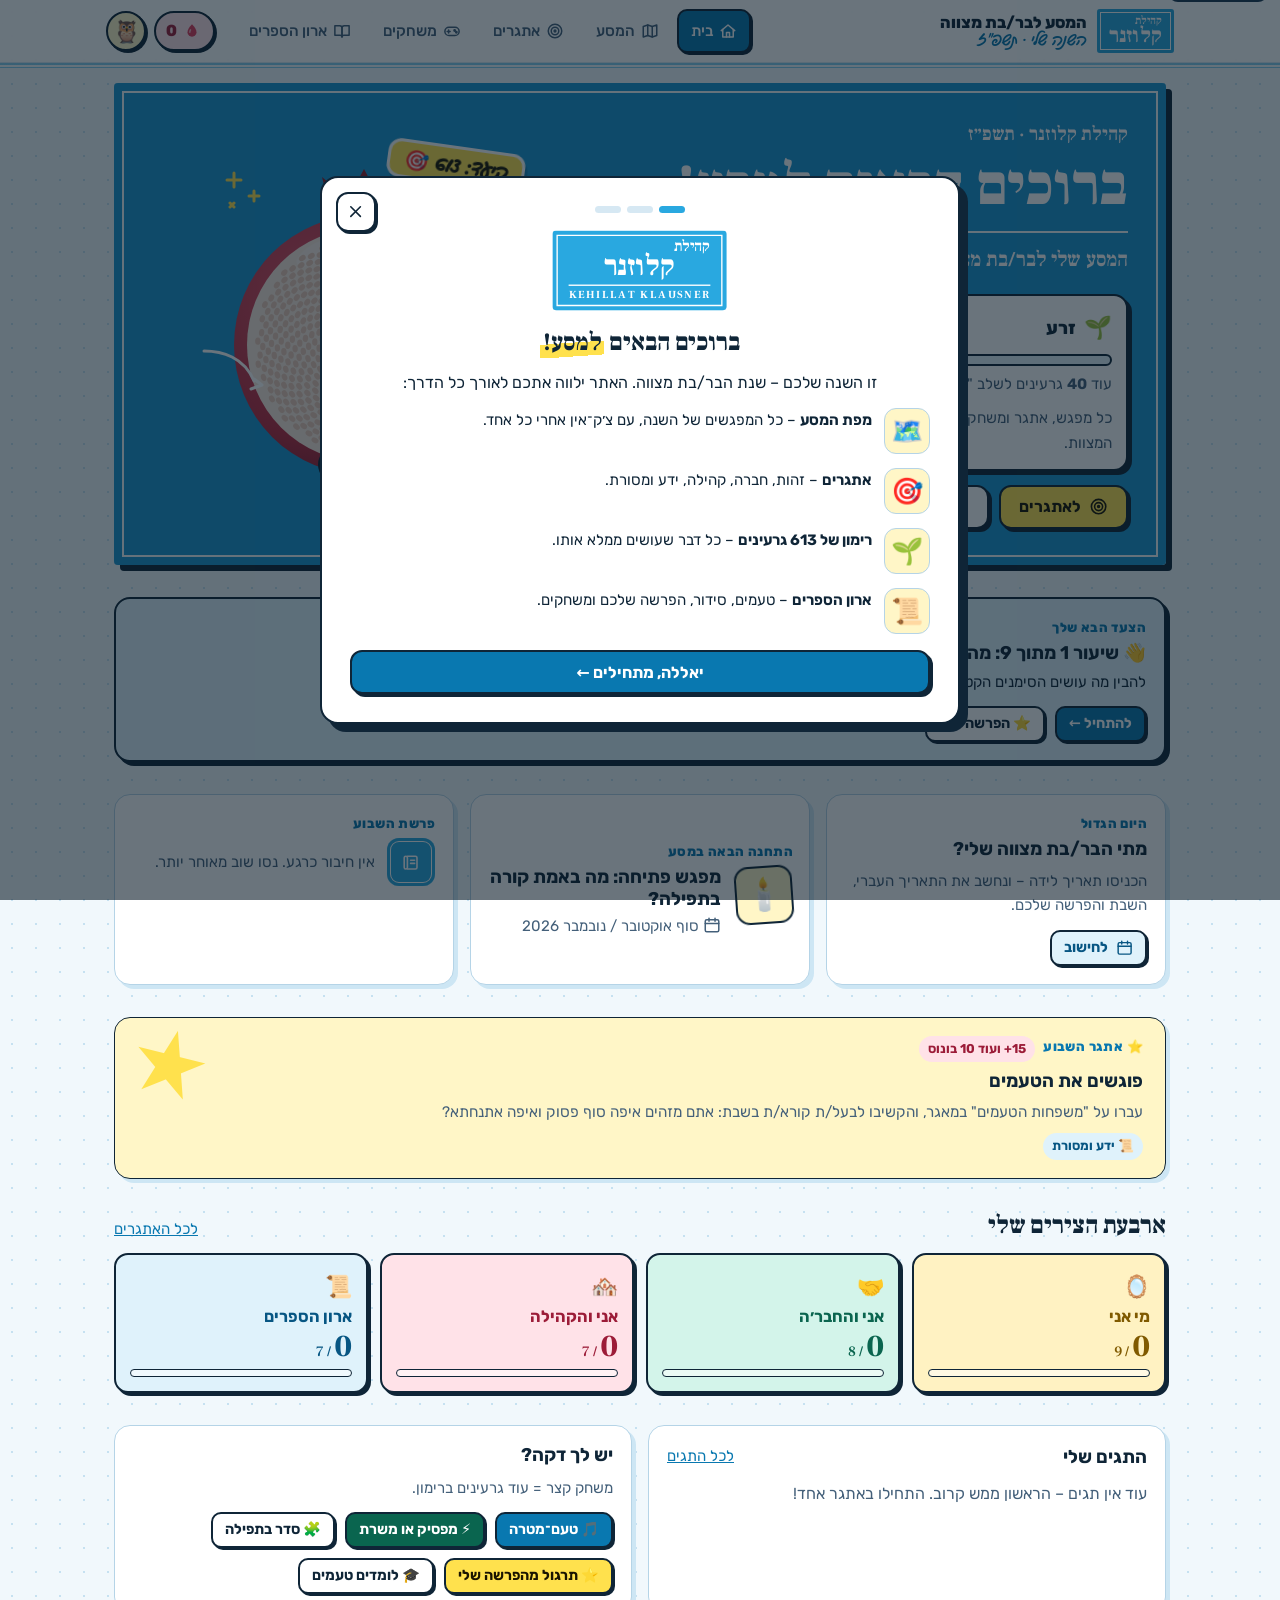
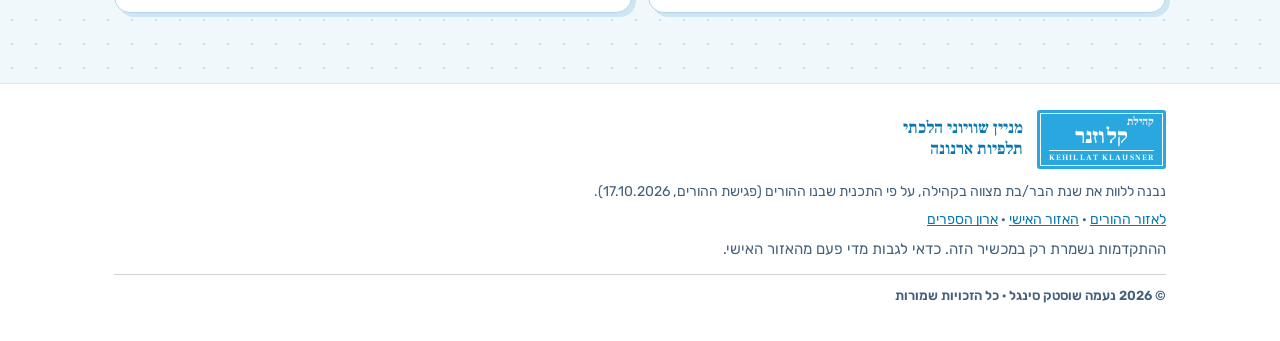
<file: index.html>
<!doctype html>
<html lang="he" dir="rtl">
<head>
  <meta charset="utf-8">
  <meta name="viewport" content="width=device-width, initial-scale=1, viewport-fit=cover">
  <title>המסע לבר/בת מצווה · קהילת קלוזנר</title>
  <meta name="description" content="אתר מלווה לשנת הבר/בת מצווה בקהילת קלוזנר: מסע השנה, אתגרים, משחקים, טעמי המקרא, הסידור והפרשה שלי.">
  <meta name="author" content="נעמה שוסטק סינגל">
  <meta name="theme-color" content="#29A8E0">
  <meta name="color-scheme" content="only light">
  <link rel="icon" href="assets/img/rimon.svg" type="image/svg+xml">
  <link rel="manifest" href="manifest.webmanifest">
  <link rel="preconnect" href="https://fonts.googleapis.com">
  <link rel="preconnect" href="https://fonts.gstatic.com" crossorigin>
  <link href="https://fonts.googleapis.com/css2?family=Rubik:wght@400;500;600;700;800&family=Frank+Ruhl+Libre:wght@700;900&family=Gveret+Levin&family=Noto+Serif+Hebrew:wght@400;500;700&display=swap" rel="stylesheet">
  <link rel="stylesheet" href="assets/css/styles.css">
</head>
<body>
  <a class="skip-link" href="#main">דילוג לתוכן</a>

  <header class="topbar">
    <div class="topbar__inner">
      <a class="brand" href="#/" aria-label="קהילת קלוזנר – המסע לבר/בת מצווה, לדף הבית">
        <span class="logo" aria-hidden="true"><small>קהילת</small><b>קלוזנר</b></span>
        <span class="brand__text">
          <strong>המסע לבר/בת מצווה</strong>
          <small>השנה שלי · תשפ״ז</small>
        </span>
      </a>
      <nav class="topnav" id="topnav" aria-label="ניווט ראשי"></nav>
      <div class="topbar__me">
        <a class="seed-pill" href="#/me" id="seedPill" aria-label="הגרעינים שלי"></a>
        <a class="avatar-btn" href="#/me" id="avatarBtn" aria-label="האזור האישי"></a>
      </div>
    </div>
  </header>

  <main id="main" tabindex="-1"></main>

  <footer class="site-footer">
    <div class="wrap">
      <div class="footer-brand">
        <span class="logo" aria-hidden="true"><small>קהילת</small><b>קלוזנר</b><i>KEHILLAT KLAUSNER</i></span>
        <span class="tagline">מניין שוויוני הלכתי<br>תלפיות ארנונה</span>
      </div>
      <p>נבנה ללוות את שנת הבר/בת מצווה בקהילה, על פי התכנית שבנו ההורים (פגישת ההורים, 17.10.2026).</p>
      <p><a href="#/parents">לאזור ההורים</a> · <a href="#/me">האזור האישי</a> · <a href="#/library">ארון הספרים</a></p>
      <p class="muted small">ההתקדמות נשמרת רק במכשיר הזה. כדאי לגבות מדי פעם מהאזור האישי.</p>
      <p class="copyright">© 2026 נעמה שוסטק סינגל · כל הזכויות שמורות</p>
    </div>
  </footer>

  <nav class="tabbar" id="tabbar" aria-label="ניווט ראשי"></nav>

  <div id="modal-root"></div>
  <div id="toast-root" class="toast-root" aria-live="polite"></div>
  <canvas id="confetti" aria-hidden="true"></canvas>

  <!-- מרקם "דיו" לחותמות -->
  <svg width="0" height="0" style="position:absolute" aria-hidden="true">
    <filter id="rough"><feTurbulence type="fractalNoise" baseFrequency="0.9" numOctaves="2" seed="3" result="n"/><feDisplacementMap in="SourceGraphic" in2="n" scale="2.2"/></filter>
  </svg>

  <script src="assets/js/core.js"></script>
  <script src="assets/js/hebrew.js"></script>
  <script src="assets/js/data/program.js"></script>
  <script src="assets/js/data/quests.js"></script>
  <script src="assets/js/data/taamim.js"></script>
  <script src="assets/js/data/course.js"></script>
  <script src="assets/js/data/siddur.js"></script>
  <script src="assets/js/data/siddur-checks.js"></script>
  <script src="assets/js/views/home.js"></script>
  <script src="assets/js/views/journey.js"></script>
  <script src="assets/js/views/quests.js"></script>
  <script src="assets/js/views/library.js"></script>
  <script src="assets/js/views/taamim.js"></script>
  <script src="assets/js/views/parasha.js"></script>
  <script src="assets/js/views/games.js"></script>
  <script src="assets/js/views/practice.js"></script>
  <script src="assets/js/views/course.js"></script>
  <script src="assets/js/views/me.js"></script>
  <script src="assets/js/views/parents.js"></script>
  <script src="assets/js/app.js"></script>
</body>
</html>
</file>
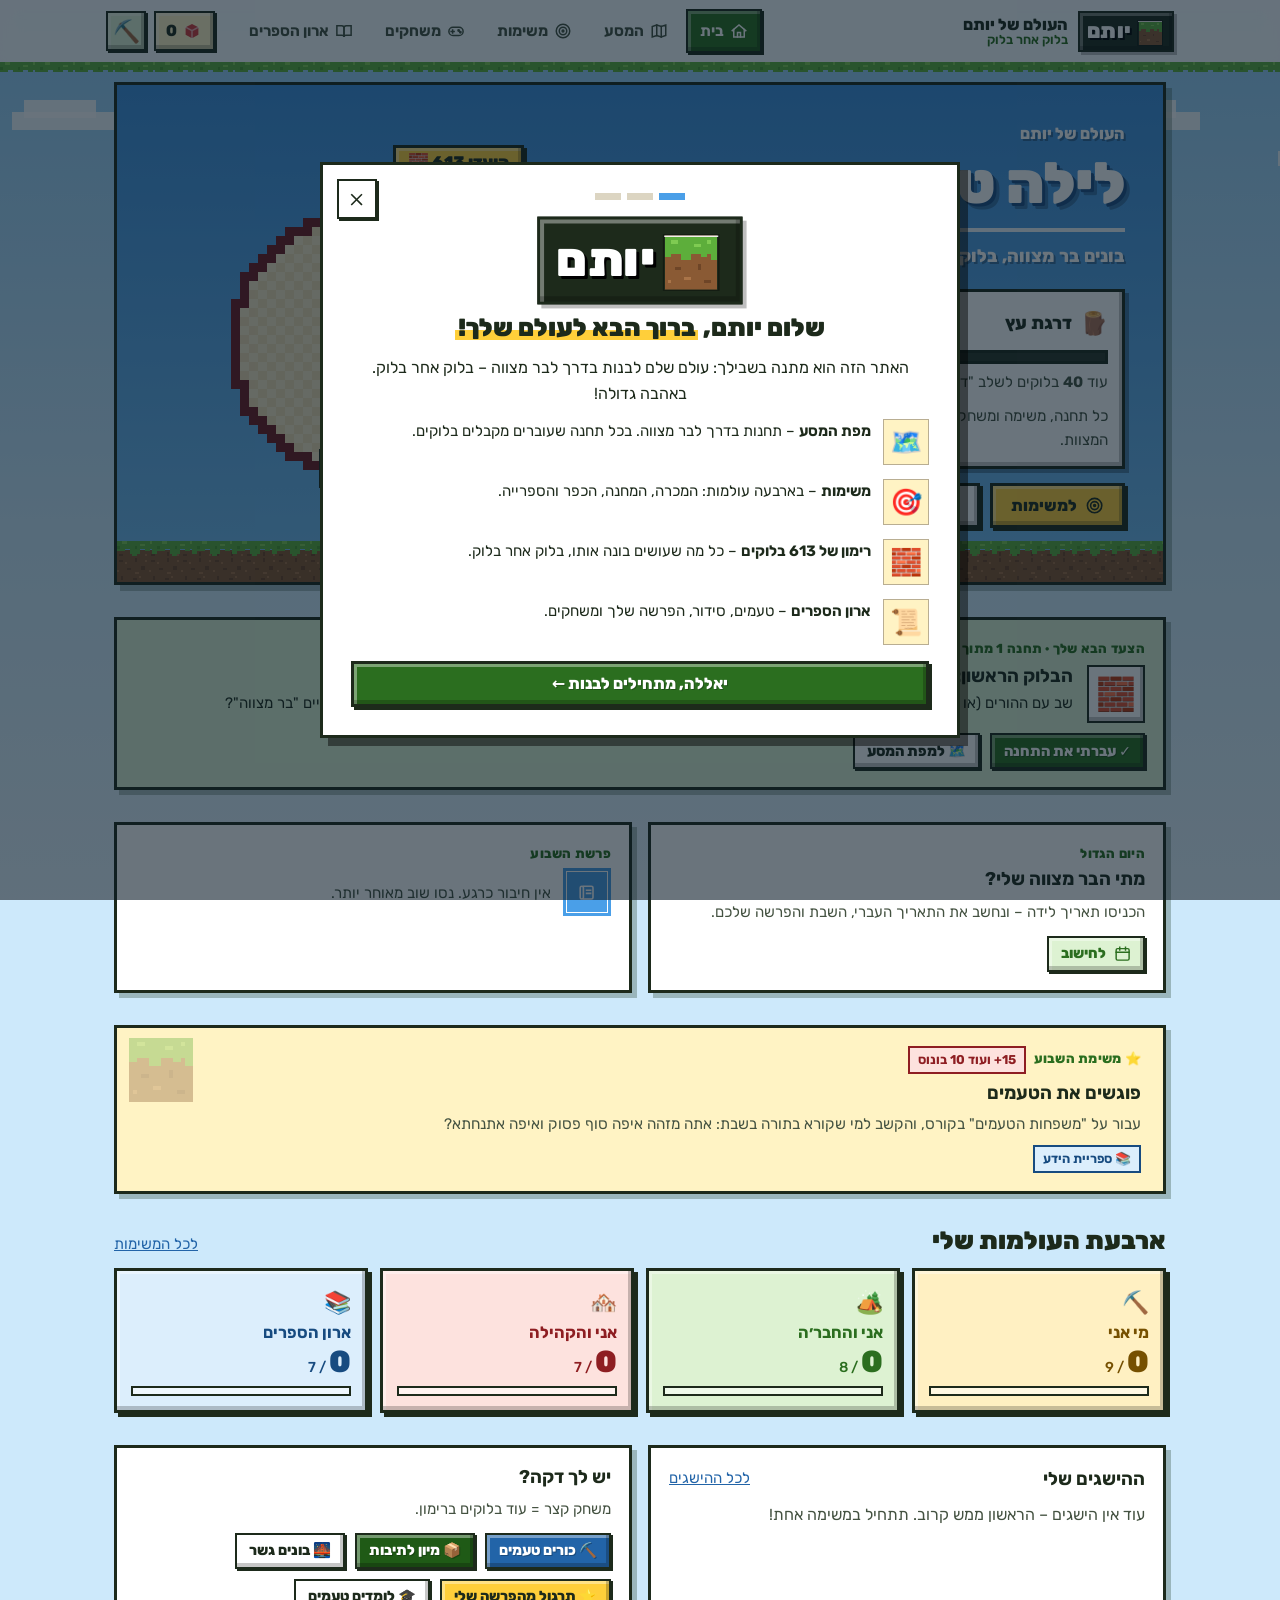
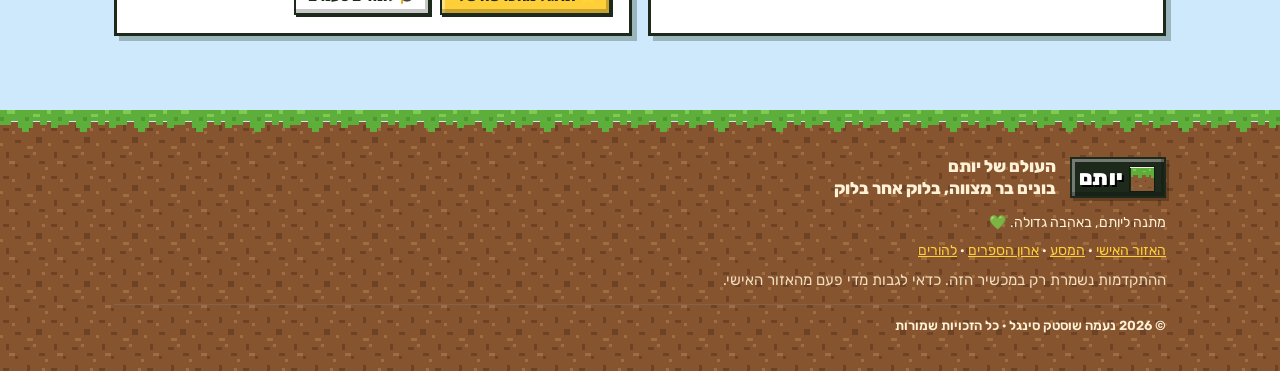
<file: yotam/index.html>
<!doctype html>
<html lang="he" dir="rtl">
<head>
  <meta charset="utf-8">
  <meta name="viewport" content="width=device-width, initial-scale=1, viewport-fit=cover">
  <title>העולם של יותם · בונים בר מצווה</title>
  <meta name="description" content="העולם של יותם: בונים את הבר מצווה בלוק אחר בלוק – משימות, משחקים, טעמי המקרא, הסידור והפרשה.">
  <meta name="author" content="נעמה שוסטק סינגל">
  <meta name="theme-color" content="#5BA4E6">
  <meta name="color-scheme" content="only light">
  <link rel="icon" href="assets/img/block.svg" type="image/svg+xml">
  <link rel="manifest" href="manifest.webmanifest">
  <link rel="preconnect" href="https://fonts.googleapis.com">
  <link rel="preconnect" href="https://fonts.gstatic.com" crossorigin>
  <link href="https://fonts.googleapis.com/css2?family=Rubik:wght@400;500;600;700;800;900&family=Noto+Serif+Hebrew:wght@400;500;700&display=swap" rel="stylesheet">
  <link rel="stylesheet" href="assets/css/styles.css">
</head>
<body>
  <a class="skip-link" href="#main">דילוג לתוכן</a>

  <header class="topbar">
    <div class="topbar__inner">
      <a class="brand" href="#/" aria-label="העולם של יותם – לדף הבית">
        <span class="logo" aria-hidden="true"><i class="logo__block"></i><b>יותם</b></span>
        <span class="brand__text">
          <strong>העולם של יותם</strong>
          <small>בלוק אחר בלוק</small>
        </span>
      </a>
      <nav class="topnav" id="topnav" aria-label="ניווט ראשי"></nav>
      <div class="topbar__me">
        <a class="seed-pill" href="#/me" id="seedPill" aria-label="הבלוקים שלי"></a>
        <a class="avatar-btn" href="#/me" id="avatarBtn" aria-label="האזור האישי"></a>
      </div>
    </div>
  </header>

  <main id="main" tabindex="-1"></main>

  <footer class="site-footer">
    <div class="ground" aria-hidden="true"></div>
    <div class="wrap">
      <div class="footer-brand">
        <span class="logo" aria-hidden="true"><i class="logo__block"></i><b>יותם</b></span>
        <span class="tagline">העולם של יותם<br>בונים בר מצווה, בלוק אחר בלוק</span>
      </div>
      <p id="giftLine">מתנה ליותם, באהבה גדולה. 💚</p>
      <p><a href="#/me">האזור האישי</a> · <a href="#/journey">המסע</a> · <a href="#/library">ארון הספרים</a> · <a href="#/parents">להורים</a></p>
      <p class="small">ההתקדמות נשמרת רק במכשיר הזה. כדאי לגבות מדי פעם מהאזור האישי.</p>
      <p class="copyright">© 2026 נעמה שוסטק סינגל · כל הזכויות שמורות</p>
    </div>
  </footer>

  <nav class="tabbar" id="tabbar" aria-label="ניווט ראשי"></nav>

  <div id="modal-root"></div>
  <div id="toast-root" class="toast-root" aria-live="polite"></div>
  <canvas id="confetti" aria-hidden="true"></canvas>

  <script src="assets/js/core.js"></script>
  <script src="assets/js/hebrew.js"></script>
  <script src="assets/js/data/gift.js"></script>
  <script src="assets/js/data/program.js"></script>
  <script src="assets/js/data/quests.js"></script>
  <script src="assets/js/data/taamim.js"></script>
  <script src="assets/js/data/course.js"></script>
  <script src="assets/js/data/siddur.js"></script>
  <script src="assets/js/data/siddur-checks.js"></script>
  <script src="assets/js/views/home.js"></script>
  <script src="assets/js/views/journey.js"></script>
  <script src="assets/js/views/quests.js"></script>
  <script src="assets/js/views/library.js"></script>
  <script src="assets/js/views/taamim.js"></script>
  <script src="assets/js/views/parasha.js"></script>
  <script src="assets/js/views/games.js"></script>
  <script src="assets/js/views/practice.js"></script>
  <script src="assets/js/views/course.js"></script>
  <script src="assets/js/views/me.js"></script>
  <script src="assets/js/views/parents.js"></script>
  <script src="assets/js/app.js"></script>
</body>
</html>
</file>
<file: assets/css/styles.css>
/* =========================================================
   המסע לבר/בת מצווה · קהילת קלוזנר
   מערכת עיצוב: שתי שכבות
   1. השכבה של הקהילה – תכלת הלוגו, מסגרת לבנה כפולה, אותיות סריף כבדות
   2. השכבה של המתבגר/ת – מרקר צהוב, כתב יד, מדבקות, חותמות וצללים "חתוכים"
   ========================================================= */

:root {
  /* צבעי הלוגו */
  --sky: #29A8E0;          /* התכלת של הלוגו */
  --sky-2: #1B96D1;        /* משטחי לוגו עם טקסט לבן גדול */
  --sky-deep: #0978B0;     /* כפתורים (ניגודיות עם לבן) */
  --sky-ink: #075683;      /* טקסט בגוון תכלת */
  --sky-soft: #DFF2FB;

  /* שכבת המתבגר/ת */
  --marker: #FFE14D;       /* מרקר צהוב */
  --marker-soft: #FFF6C7;

  --bg: #F1F8FC;
  --bg-2: #E2F0F8;
  --dot: #C6E1F1;
  --card: #FFFFFF;
  --card-2: #F5FAFD;
  --card-shadow: #CDE6F4;
  --ink: #0F2537;
  --ink-2: #44607A;
  --ink-3: #5F7A91;
  --line: #D6E8F3;
  --line-2: #B5D4E7;
  --edge: #0F2537;         /* קווי מתאר וצללים קשים */

  --pom: #E03A5A;          /* הרימון */
  --pom-2: #F2667F;
  --pom-deep: #9C1C38;
  --pom-soft: #FFE2E8;
  --honey: #F2B300;
  --honey-deep: #805A00;
  --honey-soft: #FFF2C2;
  --teal: #0F9E7B;
  --teal-deep: #0A654F;
  --teal-soft: #D3F4EA;
  --tch: var(--sky-deep);
  --tch-deep: var(--sky-ink);
  --tch-soft: var(--sky-soft);
  --plum: #7048B0;
  --plum-soft: #ECE3FA;
  --ok: #1E8E5A;

  --pith: #FBE9DD;
  --seed-empty: #EAC9B6;

  --radius: 16px;
  --radius-s: 12px;
  --shadow: 4px 4px 0 var(--card-shadow);
  --shadow-lg: 0 24px 60px -24px rgba(15, 37, 55, .45);

  --font: 'Rubik', system-ui, -apple-system, 'Segoe UI', Arial, sans-serif;
  --font-display: 'Frank Ruhl Libre', 'David', 'Times New Roman', serif;
  --font-hand: 'Gveret Levin', 'Playpen Sans Hebrew', 'Comic Sans MS', cursive;
  --font-text: 'Taamey Frank CLM', 'SBL Hebrew', 'Ezra SIL', 'Noto Serif Hebrew', 'Times New Roman', serif;

  --tabbar-h: 68px;

  /* סולם גדלים אחד לכל האתר: שלוש רמות כותרות, גוף, וטקסט משני שעדיין קריא */
  --fs-h1: clamp(1.75rem, 6vw, 2.4rem);   /* כותרת עמוד */
  --fs-h2: clamp(1.3rem, 4.2vw, 1.55rem); /* כותרת קטע / כותרת של מסך בשלבים */
  --fs-h3: 1.15rem;                       /* כותרת של כרטיס */
  --fs-sm: .94rem;                        /* טקסט משני */
  --fs-xs: .82rem;                        /* רק תגיות, כותרות־על ומקורות */
  /* עיצוב בהיר בלבד – כמו הלוגו. "only" מבקש מדפדפנים (כרום, סמסונג) לא להחשיך את האתר אוטומטית */
  color-scheme: only light;
}

/* ---------- בסיס ---------- */
*, *::before, *::after { box-sizing: border-box; }
html { -webkit-text-size-adjust: 100%; scroll-behavior: smooth; }
body {
  margin: 0;
  font-family: var(--font);
  font-size: 16px;
  line-height: 1.6;
  color: var(--ink);
  background-color: var(--bg);
  /* נייר מחברת מנוקד */
  background-image: radial-gradient(circle, var(--dot) 1.1px, transparent 1.4px);
  background-size: 24px 24px;
  min-height: 100vh;
  padding-bottom: calc(var(--tabbar-h) + env(safe-area-inset-bottom));
  overflow-x: hidden;
}
@media (min-width: 900px) { body { padding-bottom: 0; } }
img, svg { max-width: 100%; }
a { color: var(--sky-deep); }
h1, h2, h3, h4 { line-height: 1.2; margin: 0 0 .5em; font-weight: 700; }
h1, h2 { font-family: var(--font-display); font-weight: 900; letter-spacing: -.005em; }
h1 { font-size: var(--fs-h1); }
h2, .c-title { font-size: var(--fs-h2); }
h3, .station__title { font-size: var(--fs-h3); }
h4 { font-size: 1rem; }
p { margin: 0 0 .8em; }
button, input, textarea, select { font: inherit; color: inherit; }
:focus-visible { outline: 3px solid var(--sky); outline-offset: 2px; border-radius: 6px; }
.muted { color: var(--ink-2); }
.faint { color: var(--ink-3); }
.small { font-size: var(--fs-sm); }
.tiny { font-size: var(--fs-xs); }
.center { text-align: center; }
.hidden { display: none !important; }
.sr-only { position: absolute; width: 1px; height: 1px; overflow: hidden; clip: rect(0 0 0 0); white-space: nowrap; }
.skip-link { position: absolute; top: -40px; right: 12px; background: var(--ink); color: var(--bg); padding: 8px 14px; border-radius: 10px; z-index: 100; }
.skip-link:focus { top: 10px; }
.text { font-family: var(--font-text); }
.hand { font-family: var(--font-hand); }
code { background: var(--bg-2); padding: 1px 6px; border-radius: 6px; font-size: .9em; direction: ltr; unicode-bidi: embed; }

.wrap { width: 100%; max-width: 1100px; margin: 0 auto; padding: 0 16px; }
@media (min-width: 700px) { .wrap { padding: 0 24px; } }

main { display: block; outline: none; min-height: 60vh; }
.page { padding: 20px 0 40px; animation: pageIn .35s ease both; }
@keyframes pageIn { from { opacity: 0; transform: translateY(6px); } to { opacity: 1; transform: none; } }
@media (prefers-reduced-motion: reduce) { .page { animation: none; } html { scroll-behavior: auto; } }

/* =========================================================
   שכבת הקהילה: קופסת הלוגו
   ========================================================= */
/* תכלת + מסגרת לבנה פנימית, כמו בלוגו */
.kbox {
  background: var(--sky-2);
  color: #fff;
  border-radius: 4px;
  box-shadow: inset 0 0 0 7px var(--sky-2), inset 0 0 0 9px rgba(255, 255, 255, .95);
}
.logo {
  display: inline-flex; flex-direction: column; align-items: center; justify-content: center;
  background: var(--sky); color: #fff; text-decoration: none; line-height: 1;
  padding: 6px 12px 7px; border-radius: 3px;
  box-shadow: inset 0 0 0 3px var(--sky), inset 0 0 0 4px #fff;
  font-family: var(--font-display);
}
.logo small { font-size: .62rem; font-weight: 700; align-self: flex-start; margin-bottom: -1px; }
.logo b { font-size: 1.32rem; font-weight: 900; letter-spacing: .01em; }
.logo i { font-style: normal; font-size: .5rem; letter-spacing: .14em; margin-top: 3px; padding-top: 3px; border-top: 1px solid rgba(255, 255, 255, .9); font-weight: 700; direction: ltr; }

/* =========================================================
   שכבת המתבגר/ת: מרקר, מדבקות, שרבוטים, חותמות
   ========================================================= */
.mark {
  background: linear-gradient(176deg, transparent 52%, var(--marker) 52% 90%, transparent 90%);
  padding: 0 .12em; -webkit-box-decoration-break: clone; box-decoration-break: clone;
}
.sticker {
  display: inline-flex; align-items: center; gap: 6px;
  font-family: var(--font-hand); font-size: 1.25rem; line-height: 1.1; font-weight: 700;
  background: var(--marker); color: #1A1400; padding: 6px 14px 5px; border-radius: 10px;
  transform: rotate(var(--r, -4deg));
  box-shadow: 0 0 0 3px #fff, 3px 5px 0 3px rgba(15, 37, 55, .18);
  white-space: nowrap;
}
.sticker--pink { background: #FF9FB4; color: #3A0614; }
.sticker--white { background: #fff; color: var(--ink); }
.doodle { position: absolute; pointer-events: none; color: #fff; }
.doodle svg { width: 100%; height: 100%; overflow: visible; }
.doodle path { fill: none; stroke: currentColor; stroke-width: 3; stroke-linecap: round; stroke-linejoin: round; }
.stamp {
  position: absolute; inset-inline-end: 10px; top: 8px;
  font-family: var(--font-display); font-weight: 900; font-size: .95rem; line-height: 1;
  color: var(--sky-deep); padding: 6px 10px 5px; border: 2px solid currentColor; border-radius: 4px;
  box-shadow: inset 0 0 0 2px var(--card), inset 0 0 0 3.5px currentColor;
  transform: rotate(-11deg); opacity: .9; filter: url(#rough);
  pointer-events: none; white-space: nowrap;
}
.stamp.fresh { animation: stampIn .45s cubic-bezier(.2, 1.4, .4, 1) both; }
@keyframes stampIn { from { transform: rotate(-24deg) scale(2.2); opacity: 0; } 60% { opacity: 1; } }

/* ---------- סרגל עליון ---------- */
.topbar {
  position: sticky; top: 0; z-index: 40;
  background: rgba(255, 255, 255, .92);
  background: color-mix(in srgb, var(--card) 90%, transparent);
  backdrop-filter: saturate(1.4) blur(10px);
  -webkit-backdrop-filter: saturate(1.4) blur(10px);
  border-bottom: 1px solid var(--line);
}
.topbar::after { /* קו כפול – כמו המסגרת בלוגו */
  content: ""; position: absolute; inset: auto 0 -6px 0; height: 5px;
  background: linear-gradient(to bottom, var(--sky) 0 2px, transparent 2px 4px, var(--sky) 4px 5px);
  opacity: .55;
}
.topbar__inner { max-width: 1100px; margin: 0 auto; padding: 9px 16px; display: flex; align-items: center; gap: 12px; }
.brand { display: flex; align-items: center; gap: 10px; text-decoration: none; color: inherit; min-width: 0; }
.brand__text { display: flex; flex-direction: column; line-height: 1.15; min-width: 0; }
.brand__text strong { font-size: 1rem; font-weight: 800; white-space: nowrap; }
.brand__text small { font-family: var(--font-hand); font-size: 1rem; color: var(--sky-deep); line-height: 1; }
@media (max-width: 380px) { .brand__text { display: none; } }
.topnav { display: none; margin-inline-start: auto; gap: 4px; }
.topnav a { display: inline-flex; align-items: center; gap: 6px; padding: 8px 12px; border-radius: 10px; text-decoration: none; color: var(--ink-2); font-weight: 500; font-size: .95rem; border: 2px solid transparent; }
.topnav a:hover { background: var(--bg-2); color: var(--ink); }
.topnav a.active { background: var(--sky-deep); color: #fff; border-color: var(--edge); box-shadow: 2px 2px 0 var(--edge); }
.topnav svg { width: 18px; height: 18px; }
.topbar__me { margin-inline-start: auto; display: flex; align-items: center; gap: 8px; }
@media (min-width: 900px) {
  .topnav { display: flex; }
  .topbar__me { margin-inline-start: 8px; }
}
.seed-pill {
  display: inline-flex; align-items: center; gap: 6px; padding: 5px 12px 5px 10px; border-radius: 999px;
  background: var(--pom-soft); color: var(--pom-deep); font-weight: 800; text-decoration: none; font-variant-numeric: tabular-nums;
  border: 2px solid var(--edge); box-shadow: 2px 2px 0 var(--edge);
}
.seed-pill svg { width: 18px; height: 18px; color: var(--pom); }
.seed-pill.bump { animation: bump .6s ease; }
@keyframes bump { 30% { transform: scale(1.18) rotate(-4deg); } 60% { transform: scale(.96); } }
.avatar-btn {
  width: 40px; height: 40px; border-radius: 50%; display: grid; place-items: center; font-size: 22px; text-decoration: none;
  background: var(--marker-soft); border: 2px solid var(--edge); box-shadow: 2px 2px 0 var(--edge); flex: none;
}

/* ---------- סרגל תחתון ---------- */
.tabbar {
  position: fixed; bottom: 0; inset-inline: 0; z-index: 45;
  height: calc(var(--tabbar-h) + env(safe-area-inset-bottom));
  padding-bottom: env(safe-area-inset-bottom);
  background: rgba(255, 255, 255, .96);
  background: color-mix(in srgb, var(--card) 95%, transparent);
  backdrop-filter: blur(12px); -webkit-backdrop-filter: blur(12px);
  border-top: 2px solid var(--line-2);
  display: grid; grid-template-columns: repeat(5, 1fr);
}
.tabbar a { display: flex; flex-direction: column; align-items: center; justify-content: center; gap: 2px; text-decoration: none; color: var(--ink-3); font-size: .75rem; font-weight: 500; }
.tabbar a svg { width: 24px; height: 24px; padding: 2px; border-radius: 10px; transition: background .2s, color .2s; }
.tabbar a.active { color: var(--sky-deep); font-weight: 800; }
.tabbar a.active svg { background: var(--marker); color: #1A1400; width: 46px; box-shadow: 0 0 0 2px var(--edge); }
@media (min-width: 900px) { .tabbar { display: none; } }

/* ---------- כותרת תחתונה ---------- */
.site-footer { border-top: 1px solid var(--line); padding: 26px 0 30px; color: var(--ink-2); font-size: .88rem; margin-top: 30px; background: var(--card); }
.site-footer p { margin: 0 0 .4em; }
.footer-brand { display: flex; gap: 14px; align-items: center; margin-bottom: 12px; }
.footer-brand .tagline { font-family: var(--font-display); color: var(--sky-deep); font-size: 1.05rem; font-weight: 700; line-height: 1.3; }

/* ---------- אייקונים ---------- */
.ic { width: 1.2em; height: 1.2em; flex: none; stroke: currentColor; fill: none; stroke-width: 2; stroke-linecap: round; stroke-linejoin: round; vertical-align: -.22em; }

/* ---------- כפתורים (צל חתוך) ---------- */
.btn {
  display: inline-flex; align-items: center; justify-content: center; gap: 8px;
  padding: 10px 18px; border-radius: 12px; cursor: pointer; font-weight: 700; text-decoration: none;
  background: var(--sky-deep); color: #fff; line-height: 1.2; min-height: 44px;
  border: 2px solid var(--edge); box-shadow: 3px 3px 0 var(--edge);
  transition: transform .1s ease, box-shadow .1s ease, filter .15s;
}
.btn:hover { transform: translate(-1px, -1px); box-shadow: 4px 4px 0 var(--edge); }
.btn:active { transform: translate(2px, 2px); box-shadow: 1px 1px 0 var(--edge); }
.btn[disabled] { opacity: .5; cursor: not-allowed; transform: none; }
.btn--ghost { background: var(--card); color: var(--ink); }
.btn--ghost:hover { background: var(--card-2); }
.btn--soft { background: var(--sky-soft); color: var(--sky-ink); }
.btn--ink { background: var(--ink); color: var(--bg); }
.btn--tch { background: var(--sky-deep); }
.btn--teal { background: var(--teal-deep); }
.btn--honey, .btn--marker { background: var(--marker); color: #1A1400; }
.btn--pom { background: var(--pom-deep); }
.btn--sm { padding: 6px 12px; min-height: 36px; font-size: .9rem; border-radius: 10px; box-shadow: 2px 2px 0 var(--edge); }
.btn--block { width: 100%; }
.icon-btn { width: 40px; height: 40px; border-radius: 12px; border: 2px solid var(--edge); background: var(--card); display: inline-grid; place-items: center; cursor: pointer; color: var(--ink); box-shadow: 2px 2px 0 var(--edge); }
.icon-btn:hover { background: var(--marker-soft); }
.link-btn { background: none; border: 0; padding: 0; color: var(--sky-deep); cursor: pointer; font-weight: 600; text-decoration: underline; text-underline-offset: 3px; }
.btn-row { display: flex; flex-wrap: wrap; gap: 10px; align-items: center; }

/* ---------- כרטיסים ---------- */
.card { background: var(--card); border: 1.5px solid var(--line-2); border-radius: var(--radius); padding: 18px; box-shadow: var(--shadow); position: relative; }
.card--flat { box-shadow: none; }
.card--link { display: block; color: inherit; text-decoration: none; transition: transform .12s ease, box-shadow .12s, border-color .12s; cursor: pointer; text-align: start; width: 100%; font: inherit; }
.card--link:hover, .quest:hover, .taam-card:hover, .station__card:hover { transform: translate(-2px, -2px); box-shadow: 6px 6px 0 var(--sky); border-color: var(--edge); }
.grid { display: grid; gap: 14px; }
.grid-2 { display: grid; gap: 16px; grid-template-columns: 1fr; }
.grid-3 { display: grid; gap: 16px; grid-template-columns: 1fr; }
.grid-4 { display: grid; gap: 12px; grid-template-columns: repeat(2, 1fr); }
@media (min-width: 640px) { .grid-2 { grid-template-columns: 1fr 1fr; } .grid-3 { grid-template-columns: 1fr 1fr; } }
@media (min-width: 960px) { .grid-3 { grid-template-columns: repeat(3, 1fr); } .grid-4 { grid-template-columns: repeat(4, 1fr); } }
.stack > * + * { margin-top: 14px; }
.section { margin-top: 32px; }
.section-head { display: flex; align-items: end; justify-content: space-between; gap: 12px; margin-bottom: 12px; flex-wrap: wrap; }
.section-head h2 { margin: 0; }
.overline { display: block; font-size: var(--fs-xs); font-weight: 800; letter-spacing: .03em; color: var(--sky-deep); margin-bottom: 4px; }
.page-head { margin: 8px 0 20px; }
.page-head h1 { display: inline; background: linear-gradient(176deg, transparent 55%, var(--marker) 55% 92%, transparent 92%); padding: 0 .1em; -webkit-box-decoration-break: clone; box-decoration-break: clone; }
.page-head h1 + p, .page-head p { color: var(--ink-2); max-width: 62ch; font-size: 1.04rem; margin-top: 12px; }
.crumbs { font-size: .88rem; margin-bottom: 8px; display: flex; gap: 6px; align-items: center; flex-wrap: wrap; }
.crumbs a { color: var(--ink-2); text-decoration: none; }
.crumbs a:hover { color: var(--ink); text-decoration: underline; }

/* ---------- צ'יפים ותגיות ---------- */
.chips { display: flex; flex-wrap: wrap; gap: 8px; }
.chip {
  display: inline-flex; align-items: center; gap: 6px; padding: 6px 13px; border-radius: 999px; cursor: pointer; text-decoration: none;
  background: var(--card); border: 2px solid var(--line-2); font-weight: 600; font-size: .92rem; color: var(--ink-2);
}
.chip:hover { color: var(--ink); border-color: var(--edge); }
.chip[aria-pressed="true"], .chip.active { background: var(--marker); border-color: var(--edge); color: #1A1400; box-shadow: 2px 2px 0 var(--edge); }
.tag { display: inline-flex; align-items: center; gap: 5px; padding: 3px 9px; border-radius: 999px; font-size: .8rem; font-weight: 700; background: var(--bg-2); color: var(--ink-2); white-space: nowrap; }
.tag--identity { background: var(--honey-soft); color: var(--honey-deep); }
.tag--social { background: var(--teal-soft); color: var(--teal-deep); }
.tag--community { background: var(--pom-soft); color: var(--pom-deep); }
.tag--knowledge { background: var(--sky-soft); color: var(--sky-ink); }
.tag--girls { background: var(--plum-soft); color: var(--plum); }
.tag--boys { background: var(--sky-soft); color: var(--sky-ink); }
.tag--joint { background: var(--bg-2); color: var(--ink-2); }
.tag--seed { background: var(--pom-soft); color: var(--pom-deep); }
.tag--ok { background: #DDF2E7; background: color-mix(in srgb, var(--ok) 16%, transparent); color: var(--ok); }
.tag--need { background: var(--marker); color: #1A1400; }
.tag--progress { background: var(--sky-soft); color: var(--sky-ink); }

/* ---------- התקדמות ---------- */
.bar { height: 12px; background: var(--bg-2); border-radius: 999px; overflow: hidden; border: 2px solid var(--edge); }
.bar > span { display: block; height: 100%; border-radius: inherit; background: repeating-linear-gradient(-45deg, var(--pom) 0 8px, var(--pom-2) 8px 16px); transition: width .8s cubic-bezier(.2, .8, .2, 1); }
.bar--thin { height: 8px; border-width: 1.5px; }

/* ---------- טפסים ---------- */
.field { display: block; margin-bottom: 14px; }
.field > span { display: block; font-weight: 700; font-size: .92rem; margin-bottom: 6px; }
.field small { display: block; color: var(--ink-3); margin-top: 4px; }
.input, .textarea, .select {
  width: 100%; padding: 11px 13px; border-radius: 12px; border: 2px solid var(--line-2); background: var(--card-2);
  transition: border-color .15s, background .15s;
}
.input:focus, .textarea:focus, .select:focus { outline: none; border-color: var(--sky-deep); background: var(--card); box-shadow: 3px 3px 0 var(--sky-soft); }
.textarea { min-height: 96px; resize: vertical; line-height: 1.55; }
.check { display: flex; gap: 10px; align-items: center; cursor: pointer; font-size: .95rem; }
.check input { width: 20px; height: 20px; accent-color: var(--sky-deep); }
.seg { display: inline-flex; background: var(--bg-2); padding: 4px; border-radius: 14px; gap: 4px; flex-wrap: wrap; border: 2px solid var(--line-2); }
.seg button { border: 2px solid transparent; background: transparent; padding: 7px 14px; border-radius: 10px; cursor: pointer; font-weight: 700; color: var(--ink-2); }
.seg button[aria-pressed="true"] { background: var(--card); color: var(--ink); border-color: var(--edge); box-shadow: 2px 2px 0 var(--edge); }

/* ---------- חלון קופץ ---------- */
.modal-backdrop {
  position: fixed; inset: 0; z-index: 80; background: rgba(8, 24, 38, .6);
  display: flex; align-items: flex-end; justify-content: center; animation: fadeIn .2s ease;
}
.modal {
  background: var(--card); width: 100%; max-width: 640px; max-height: 92vh; overflow: auto;
  border-radius: 22px 22px 0 0; padding: 22px 18px calc(22px + env(safe-area-inset-bottom));
  border: 2px solid var(--edge); border-bottom: 0;
  box-shadow: var(--shadow-lg); animation: sheetUp .28s cubic-bezier(.2, .8, .2, 1);
  position: relative;
}
.modal--wide { max-width: 860px; }
.modal__close { position: absolute; top: 14px; left: 14px; }
.modal h2 { padding-left: 46px; }
.modal h2[tabindex="-1"]:focus { outline: none; }
@media (min-width: 700px) {
  .modal-backdrop { align-items: center; padding: 24px; }
  .modal { border-radius: 18px; padding: 28px; border-bottom: 2px solid var(--edge); box-shadow: 8px 8px 0 var(--edge); }
}
@keyframes fadeIn { from { opacity: 0; } }
@keyframes sheetUp { from { transform: translateY(40px); opacity: 0; } }

/* ---------- הודעות וחגיגות ---------- */
.toast-root { position: fixed; z-index: 90; top: 74px; inset-inline: 0; display: flex; flex-direction: column; align-items: center; gap: 8px; pointer-events: none; padding: 0 16px; }
.toast {
  background: var(--ink); color: var(--bg); padding: 9px 16px; border-radius: 12px; font-weight: 700; font-size: .95rem;
  box-shadow: 3px 3px 0 var(--sky); display: inline-flex; gap: 8px; align-items: center; animation: toastIn .35s cubic-bezier(.2, .8, .2, 1);
  max-width: 100%; transform: rotate(-1.5deg);
}
.toast--seed { background: var(--marker); color: #1A1400; box-shadow: 0 0 0 2px var(--edge), 3px 3px 0 2px var(--edge); }
.toast--seed svg { color: var(--pom); }
.toast.out { animation: toastOut .3s ease forwards; }
@keyframes toastIn { from { transform: translateY(-14px) scale(.9) rotate(-6deg); opacity: 0; } }
@keyframes toastOut { to { transform: translateY(-10px); opacity: 0; } }
#confetti { position: fixed; inset: 0; width: 100%; height: 100%; pointer-events: none; z-index: 95; }
.celebrate { text-align: center; padding: 10px 4px 4px; }
.celebrate__icon {
  font-size: 60px; line-height: 1; display: inline-grid; place-items: center; width: 116px; height: 116px; border-radius: 50%;
  background: var(--marker); margin-bottom: 14px; border: 5px solid #fff; box-shadow: 0 0 0 2px var(--edge), 5px 6px 0 2px var(--edge);
  transform: rotate(-8deg); animation: pop .55s cubic-bezier(.2, 1.6, .4, 1);
}
.celebrate h2 { padding: 0 !important; }
@keyframes pop { from { transform: scale(.4) rotate(-30deg); opacity: 0; } }

/* =========================================================
   דף הבית
   ========================================================= */
.hero { position: relative; display: grid; gap: 20px; align-items: center; padding: 26px 22px 24px; }
@media (min-width: 760px) { .hero { grid-template-columns: 1.25fr 1fr; padding: 36px 38px; } }
.hero.kbox { box-shadow: inset 0 0 0 8px var(--sky-2), inset 0 0 0 10px rgba(255, 255, 255, .95), 6px 6px 0 var(--edge); }
.hero__kicker { font-family: var(--font-display); font-weight: 700; font-size: 1.2rem; display: block; }
.hero h1 { font-size: clamp(2.3rem, 8vw, 3.6rem); color: #fff; margin: 2px 0 10px; }
.hero__rule { height: 2px; background: #fff; border: 0; margin: 0 0 10px; opacity: .95; }
.hero__sub { display: block; font-family: var(--font-display); font-weight: 700; font-size: 1.3rem; margin-bottom: 18px; }
.hero .level-card { color: var(--ink); }
.level-card { background: var(--card); border: 2px solid var(--edge); border-radius: 14px; padding: 14px; margin-bottom: 14px; box-shadow: 4px 4px 0 var(--edge); }
.level-card__top { display: flex; align-items: center; justify-content: space-between; gap: 10px; margin-bottom: 8px; }
.level-card p { margin: 10px 0 0; color: var(--ink-2); font-size: .95rem; }
.level-name { font-weight: 800; font-size: 1.12rem; display: flex; align-items: center; gap: 8px; }
.level-name span { font-size: 1.4rem; }
.hero .btn--ghost { background: #fff; color: var(--ink); }
.rimon-wrap { position: relative; max-width: 230px; margin: 0 auto; width: 100%; order: -1; }
@media (min-width: 760px) { .rimon-wrap { max-width: 300px; order: 0; } }
.rimon-count { position: absolute; inset-inline: 0; bottom: 3%; text-align: center; }
.rimon-count strong { display: inline-block; background: #fff; color: var(--ink); border: 2px solid var(--edge); padding: 3px 14px; border-radius: 999px; font-size: 1.05rem; font-variant-numeric: tabular-nums; box-shadow: 3px 3px 0 var(--edge); }
.rimon .seed { fill: var(--seed-empty); transform-box: fill-box; transform-origin: center; }
.rimon .seed.on { fill: url(#seedG); animation: seedIn .5s ease both; }
@keyframes seedIn { from { opacity: 0; transform: scale(.2); } }
.hero .sticker--goal { position: absolute; top: -6px; inset-inline-start: -8px; --r: 8deg; z-index: 2; }
.hero .doodle--arrow { width: 70px; height: 60px; inset-inline-end: -14px; bottom: 26%; transform: scaleX(-1); }
.hero .doodle--stars { width: 46px; height: 46px; top: 4%; inset-inline-end: 2%; color: var(--marker); }
@media (max-width: 759px) { .hero .doodle--arrow { display: none; } }

.countdown { display: flex; gap: 14px; align-items: center; }
.countdown__num { font-family: var(--font-display); font-size: 2.8rem; font-weight: 900; color: var(--sky-deep); line-height: 1; font-variant-numeric: tabular-nums; }
.next-card { display: flex; gap: 14px; align-items: flex-start; }
.next-card__emoji { font-size: 32px; width: 58px; height: 58px; border-radius: 14px; display: grid; place-items: center; background: var(--marker-soft); flex: none; border: 2px solid var(--edge); transform: rotate(-4deg); }
.pillar-stats { display: grid; grid-template-columns: repeat(2, 1fr); gap: 12px; }
@media (min-width: 760px) { .pillar-stats { grid-template-columns: repeat(4, 1fr); } }
.pillar-stat { border-radius: 14px; padding: 14px; text-decoration: none; color: inherit; display: block; border: 2px solid var(--edge); box-shadow: 3px 3px 0 var(--edge); transition: transform .12s, box-shadow .12s; }
.pillar-stat:hover { transform: translate(-2px, -2px); box-shadow: 5px 5px 0 var(--edge); }
.pillar-stat strong { display: block; font-size: 1.02rem; }
.pillar-stat .num { font-family: var(--font-display); font-size: 1.9rem; font-weight: 900; line-height: 1.1; }
.p-identity { background: var(--honey-soft); color: var(--honey-deep); }
.p-social { background: var(--teal-soft); color: var(--teal-deep); }
.p-community { background: var(--pom-soft); color: var(--pom-deep); }
.p-knowledge { background: var(--sky-soft); color: var(--sky-ink); }
.next-step { background: var(--sky-soft); border: 2px solid var(--edge); box-shadow: 4px 4px 0 var(--edge); }
.next-step h3 { margin: 4px 0 6px; }
.next-step p { margin: 0 0 12px; }
.weekly { position: relative; overflow: hidden; background: var(--marker-soft); border-color: var(--edge); }
.weekly::before { content: "★"; position: absolute; inset-inline-end: 14px; top: 2px; font-size: 90px; line-height: 1; color: var(--marker); transform: rotate(14deg); }
.weekly > * { position: relative; }
.parasha-mini { display: flex; gap: 12px; align-items: center; }
.parasha-mini__icon { width: 48px; height: 48px; border-radius: 12px; display: grid; place-items: center; background: var(--sky); color: #fff; flex: none; box-shadow: inset 0 0 0 3px var(--sky), inset 0 0 0 4px #fff; }
.badge-row { display: flex; gap: 10px; flex-wrap: wrap; }
.badge-mini { width: 54px; height: 54px; border-radius: 50%; display: grid; place-items: center; font-size: 26px; background: var(--marker); border: 3px solid #fff; box-shadow: 0 0 0 2px var(--edge), 2px 3px 0 2px var(--edge); }
.badge-mini:nth-child(odd) { transform: rotate(-7deg); }
.badge-mini:nth-child(even) { transform: rotate(6deg); background: #FFC7D3; }
.badge-mini:nth-child(3n) { background: var(--sky-soft); }

/* =========================================================
   מפת המסע
   ========================================================= */
.journey { position: relative; padding: 10px 0 30px; }
.journey__path { position: absolute; inset: 0; width: 100%; height: 100%; pointer-events: none; overflow: visible; }
.journey__path path.road { fill: none; stroke: var(--line-2); stroke-width: 14; stroke-linecap: round; }
.journey__path path.dash { fill: none; stroke: var(--card); stroke-width: 3; stroke-dasharray: 2 12; stroke-linecap: round; }
.journey__path path.done { fill: none; stroke: var(--sky); stroke-width: 8; stroke-linecap: round; }
.stations { position: relative; display: flex; flex-direction: column; gap: 26px; }
.station { display: grid; grid-template-columns: 76px 1fr; gap: 12px; align-items: center; }
.station:nth-child(even) { grid-template-columns: 1fr 76px; }
.station:nth-child(even) .station__node { order: 2; }
@media (min-width: 760px) {
  .station, .station:nth-child(even) { grid-template-columns: 1fr 96px 1fr; }
  .station .station__node { order: 0 !important; grid-column: 2; }
  .station .station__card { grid-column: 1; grid-row: 1; }
  .station:nth-child(even) .station__card { grid-column: 3; }
}
.station__node {
  width: 68px; height: 68px; border-radius: 50%; display: grid; place-items: center; font-size: 30px; justify-self: center;
  background: var(--card); border: 3px solid var(--edge); position: relative; z-index: 2; cursor: pointer;
  box-shadow: 3px 3px 0 var(--edge); transition: transform .15s;
}
.station__node:hover { transform: scale(1.06) rotate(-4deg); }
.station--done .station__node { background: var(--sky); }
.station--done .station__node::after {
  content: "✓"; position: absolute; bottom: -4px; left: -4px; width: 26px; height: 26px; border-radius: 50%;
  background: var(--marker); color: #1A1400; font-size: 15px; font-weight: 900; display: grid; place-items: center; border: 2px solid var(--edge);
}
.station--next .station__node { background: var(--marker); animation: ring 2s infinite; }
@keyframes ring { 0% { box-shadow: 3px 3px 0 var(--edge), 0 0 0 0 color-mix(in srgb, var(--marker) 80%, transparent); } 70% { box-shadow: 3px 3px 0 var(--edge), 0 0 0 16px transparent; } 100% { box-shadow: 3px 3px 0 var(--edge), 0 0 0 0 transparent; } }
.station--me .station__node { background: var(--marker); font-size: 34px; transform: rotate(-8deg); }
.station--future .station__node { border-style: dashed; opacity: .75; box-shadow: none; }
.station__card { padding: 14px 16px; cursor: pointer; text-align: start; width: 100%; font: inherit; color: inherit; }
.station--done .station__card { padding-top: 16px; }
.station__when { font-size: .88rem; font-weight: 800; color: var(--sky-deep); display: flex; align-items: center; gap: 6px; }
.station__title { font-weight: 800; margin: 2px 0 6px; padding-inline-end: 0; }
.station--done .station__title { padding-inline-end: 64px; }
.station__tags { display: flex; gap: 6px; flex-wrap: wrap; }
.station--me .station__card { background: var(--marker-soft); border-color: var(--edge); }
.legend { display: flex; gap: 14px; flex-wrap: wrap; font-size: .85rem; color: var(--ink-2); }
.legend i { display: inline-block; width: 13px; height: 13px; border-radius: 50%; margin-inline-end: 5px; vertical-align: -1px; border: 2px solid var(--edge); }
.legend .l-done { background: var(--sky); }
.legend .l-next { background: var(--marker); }
.legend .l-me { background: var(--marker); border-radius: 3px; transform: rotate(45deg); }
.detail-meta { display: grid; gap: 8px; background: var(--card-2); border: 1.5px solid var(--line-2); border-radius: 12px; padding: 12px 14px; margin: 12px 0; font-size: .94rem; }
.detail-meta div { display: flex; gap: 8px; align-items: baseline; }
.detail-meta b { min-width: 74px; color: var(--ink-2); font-weight: 700; }
.figure-box { background: var(--marker-soft); border: 1.5px dashed var(--honey-deep); border-radius: 12px; padding: 12px 14px; margin: 12px 0; color: var(--ink); }
.figure-box h4 { margin: 0 0 6px; color: var(--honey-deep); }

/* =========================================================
   אתגרים
   ========================================================= */
.quest { display: flex; flex-direction: column; gap: 8px; position: relative; text-align: start; width: 100%; font: inherit; color: inherit; cursor: pointer; transition: transform .12s, box-shadow .12s, border-color .12s; padding-inline-start: 22px; }
.quest__top { display: flex; justify-content: space-between; align-items: center; gap: 8px; }
.quest h3 { margin: 0; }
.quest p { margin: 0; color: var(--ink-2); font-size: .95rem; }
.quest--done { background: var(--card-2); }
.quest--done h3::before { content: "✓ "; color: var(--ok); }
.quest--weekly { border: 2px solid var(--edge); background: var(--marker-soft); }
.quest__bar { position: absolute; inset-inline-start: 0; top: 14px; bottom: 14px; width: 6px; border-radius: 0 6px 6px 0; }
.pillar-head { display: flex; gap: 14px; align-items: center; padding: 16px; border-radius: 14px; margin-bottom: 16px; border: 2px solid var(--edge); box-shadow: 4px 4px 0 var(--edge); }
.pillar-head .big { font-size: 32px; }
.pillar-head h2 { margin: 0; }

/* =========================================================
   ארון הספרים
   ========================================================= */
.lib-card { display: flex; gap: 14px; align-items: flex-start; }
.lib-card__icon { width: 52px; height: 52px; border-radius: 12px; display: grid; place-items: center; flex: none; border: 2px solid var(--edge); }
.lib-card__icon svg { width: 26px; height: 26px; }
.lib-card h3 { margin: 0 0 4px; }
.lib-card p { margin: 0; color: var(--ink-2); font-size: .94rem; }
.visited-dot { display: inline-block; width: 9px; height: 9px; border-radius: 50%; background: var(--ok); margin-inline-start: 6px; vertical-align: 2px; }

/* טעמים */
.rank-ladder { display: grid; gap: 10px; }
.rank-row { display: grid; grid-template-columns: 110px 1fr; gap: 10px; align-items: center; }
.rank-row__label { font-weight: 800; font-size: .95rem; display: flex; flex-direction: column; line-height: 1.2; }
.rank-row__label small { font-weight: 400; color: var(--ink-2); font-size: var(--fs-sm); }
.rank-row__items { display: flex; flex-wrap: wrap; gap: 6px; }
.rank-pill { display: inline-flex; align-items: center; gap: 6px; border-radius: 999px; padding: 3px 12px 3px 6px; font-size: .9rem; font-weight: 700; border: 1.5px solid currentColor; cursor: pointer; font-family: var(--font); }
.rank-pill .g { font-family: var(--font-text); font-size: 1.9rem; line-height: 1; width: 34px; height: 30px; text-align: center; overflow: visible; }
.r-emperor { background: #F4E1E6; background: color-mix(in srgb, var(--pom-deep) 14%, var(--card)); color: var(--pom-deep); }
.r-king { background: var(--pom-soft); color: var(--pom-deep); }
.r-duke { background: var(--honey-soft); color: var(--honey-deep); }
.r-count { background: var(--teal-soft); color: var(--teal-deep); }
.r-servant { background: var(--sky-soft); color: var(--sky-ink); }
.taam-card { display: grid; grid-template-columns: 74px 1fr; gap: 14px; align-items: center; cursor: pointer; text-align: start; width: 100%; font: inherit; color: inherit; transition: transform .12s, box-shadow .12s, border-color .12s; }
.taam-glyph { width: 74px; height: 74px; border-radius: 14px; display: grid; place-items: center; font-family: var(--font-text); font-size: 2.8rem; line-height: 1; border: 2px solid currentColor; }
.taam-card h3 { margin: 0 0 2px; }
.taam-card .ex { font-family: var(--font-text); font-size: 1.35rem; }
.taam-big { text-align: center; margin: 6px 0 12px; }
.taam-big .glyph { font-family: var(--font-text); font-size: 5rem; line-height: 1.1; display: block; }
.taam-big .word { font-family: var(--font-text); font-size: 2.4rem; line-height: 1.4; }
.ex-list { display: flex; flex-wrap: wrap; gap: 8px; }
.ex-list span { font-family: var(--font-text); font-size: 1.4rem; background: var(--card-2); border: 1.5px solid var(--line-2); border-radius: 10px; padding: 4px 12px; line-height: 1.6; }
.ex-list small { font-family: var(--font); font-size: .72rem; color: var(--ink-3); display: block; line-height: 1; padding-bottom: 4px; }
.seq { display: flex; flex-wrap: wrap; gap: 6px; align-items: center; }
.seq .arrow { color: var(--ink-3); font-weight: 800; }
.group-card .verse { font-family: var(--font-text); font-size: 1.6rem; line-height: 1.9; margin: 10px 0 2px; }

/* קורא / תיקון */
.reader-tools { display: flex; flex-wrap: wrap; gap: 10px; align-items: center; justify-content: space-between; margin-bottom: 14px; }
.reader { font-family: var(--font-text); font-size: calc(1.7rem * var(--fs, 1)); line-height: 2.15; word-spacing: .08em; }
.reader .vnum { font-family: var(--font); font-size: .5em; color: var(--ink-3); vertical-align: .55em; margin: 0 .25em; font-weight: 700; }
.reader .w { border-radius: 6px; cursor: pointer; transition: background .15s; padding: 0 1px; }
.reader .w:hover { background: var(--bg-2); }
.reader .w.sel { background: var(--marker); color: #1A1400 !important; }
.reader.colors .w.r-emperor { color: var(--pom-deep); }
.reader.colors .w.r-king { color: var(--pom); }
.reader.colors .w.r-duke { color: var(--honey-deep); }
.reader.colors .w.r-count { color: var(--teal); }
.reader.colors .w.r-servant { color: var(--sky-deep); }
.reader .w.hl { background: var(--marker); color: #1A1400 !important; }
.reader.colors .w { background-color: transparent; }
.reader.colors .w.r-emperor, .reader.colors .w.r-king, .reader.colors .w.r-duke, .reader.colors .w.r-count, .reader.colors .w.r-servant { background: transparent; }
.reader.colors .w.hl, .reader.colors .w.sel { background: var(--marker); }
.reader.scroll { font-family: 'Noto Serif Hebrew', 'Frank Ruhl Libre', serif; font-weight: 500; text-align: justify; line-height: 2; }
.reader.scroll .vnum { display: none; }
.reader .petucha { display: block; height: .6em; }
.reader .setuma { display: inline-block; width: 3em; }
.paseq { color: var(--ink-3); }
.taam-pop { position: absolute; z-index: 30; background: var(--ink); color: var(--bg); padding: 10px 14px; border-radius: 12px; font-family: var(--font); font-size: .92rem; line-height: 1.4; box-shadow: 4px 4px 0 var(--sky); max-width: 260px; }
.taam-pop b { font-size: 1.05rem; }
.taam-legend { display: flex; flex-wrap: wrap; gap: 6px; }
.verse-card { position: relative; }
.recorder { display: flex; align-items: center; gap: 10px; flex-wrap: wrap; }
.rec-dot { width: 12px; height: 12px; border-radius: 50%; background: var(--pom); animation: blink 1s infinite; }
@keyframes blink { 50% { opacity: .2; } }
.font-ctl { display: inline-flex; gap: 6px; }

/* סידור */
.service-tabs { margin-bottom: 16px; }
.timeline { position: relative; padding-inline-start: 30px; }
.timeline::before { content: ""; position: absolute; inset-inline-start: 11px; top: 6px; bottom: 6px; width: 0; border-inline-start: 3px dashed var(--sky); }
.tl-item { position: relative; margin-bottom: 12px; }
.tl-item::before { content: attr(data-n); position: absolute; inset-inline-start: -30px; top: 14px; width: 26px; height: 26px; border-radius: 50%; background: var(--sky); border: 2px solid var(--edge); font-size: .74rem; font-weight: 800; display: grid; place-items: center; color: #fff; }
.tl-item details { background: var(--card); border: 1.5px solid var(--line-2); border-radius: 14px; padding: 0; box-shadow: var(--shadow); }
.tl-item details[open] { border-color: var(--edge); }
.tl-item summary { list-style: none; cursor: pointer; padding: 14px 16px; display: flex; justify-content: space-between; gap: 10px; align-items: center; }
.tl-item summary::-webkit-details-marker { display: none; }
.tl-item summary h3 { margin: 0; }
.tl-item summary p { margin: 2px 0 0; color: var(--ink-2); font-size: .92rem; }
.tl-item summary .chev { transition: transform .2s; color: var(--ink-3); flex: none; }
.tl-item details[open] summary .chev { transform: rotate(-90deg); }
.tl-body { padding: 0 16px 16px; }
.words { display: grid; gap: 6px; margin: 4px 0 12px; }
.words__line { display: grid; grid-template-columns: 150px 1fr; gap: 10px; align-items: baseline; padding: 6px 12px; border-radius: 10px; background: var(--card-2); border: 1.5px solid var(--line); }
.words__line--all { background: var(--sky-soft); border-color: #9FD6F0; border-color: color-mix(in srgb, var(--sky) 45%, transparent); }
.words__who { font-size: .88rem; font-weight: 700; color: var(--ink-2); }
.words__line--all .words__who { color: var(--sky-ink); }
.words__text { font-family: var(--font-text); font-size: 1.25rem; line-height: 1.7; }
.words__line--all .words__text { color: var(--sky-ink); font-weight: 700; }
@media (max-width: 520px) { .words__line { grid-template-columns: 1fr; gap: 0; } }
.map-legend { background: var(--card); border: 2px dashed var(--line-2); border-radius: 14px; padding: 12px 14px; margin-bottom: 14px; display: grid; gap: 8px; }
.map-legend__row { display: grid; grid-template-columns: 128px 1fr; gap: 10px; align-items: start; font-size: .94rem; color: var(--ink-2); }
.map-legend__tag { margin: 0 !important; padding: 4px 10px !important; font-family: var(--font) !important; font-size: .9rem !important; font-weight: 700; line-height: 1.4 !important; text-align: center; border-radius: 10px; }
.map-legend__tag--do { background: var(--bg-2); color: var(--ink); }
@media (max-width: 480px) { .map-legend__row { grid-template-columns: 1fr; gap: 4px; } .map-legend__tag { justify-self: start; } }
.highlight { background: var(--marker-soft); border-radius: 10px; padding: 10px 12px; margin-bottom: 10px; border-inline-start: 4px solid var(--marker); }
.highlight b { color: var(--honey-deep); }
.practice { margin: 0; padding-inline-start: 18px; }
.practice li { margin-bottom: 4px; }
.say { font-family: var(--font-text); font-size: 1.3rem; line-height: 1.7; background: var(--sky-soft); color: var(--sky-ink); border-radius: 10px; padding: 8px 14px; margin: 8px 0; }
.body-grid { display: grid; gap: 10px; grid-template-columns: 1fr; }
@media (min-width: 640px) { .body-grid { grid-template-columns: 1fr 1fr; } }
.body-item { display: flex; gap: 12px; align-items: flex-start; }
.body-item .e { font-size: 26px; width: 46px; height: 46px; border-radius: 12px; background: var(--marker-soft); display: grid; place-items: center; flex: none; border: 1.5px solid var(--line-2); }
.blessing { font-family: var(--font-text); font-size: 1.45rem; line-height: 1.9; background: var(--card-2); border: 1.5px solid var(--line-2); border-radius: 14px; padding: 14px 18px; }
.haft-after { margin-top: 12px; }
.haft-after summary { cursor: pointer; font-weight: 700; color: var(--sky-deep); padding: 8px 0; }
.haft-after h4 { margin: 12px 0 6px; }
.blessing .resp { display: block; color: var(--sky-deep); font-size: .95em; }
.blessing .resp::before { content: "הקהל: "; font-family: var(--font); font-size: .6em; font-weight: 700; }
.steps { counter-reset: s; list-style: none; padding: 0; margin: 0; }
.steps li { counter-increment: s; position: relative; padding: 0 46px 14px 0; }
.steps li::before { content: counter(s); position: absolute; right: 0; top: 0; width: 32px; height: 32px; border-radius: 50%; background: var(--sky); color: #fff; font-weight: 900; display: grid; place-items: center; border: 2px solid var(--edge); }
.steps li::after { content: ""; position: absolute; right: 15px; top: 34px; bottom: 2px; width: 2px; background: var(--line-2); }
.steps li:last-child::after { display: none; }
.steps h4 { margin: 4px 0 2px; }
.steps p { margin: 0; color: var(--ink-2); }
.gloss-item { padding: 12px 14px; border-bottom: 1px solid var(--line); }
.gloss-item:last-child { border-bottom: 0; }
.gloss-item dt { font-weight: 800; }
.gloss-item dd { margin: 2px 0 0; color: var(--ink-2); }
.search { position: relative; }
.search .ic { position: absolute; inset-inline-start: 12px; top: 50%; transform: translateY(-50%); color: var(--ink-3); }
.search .input { padding-inline-start: 40px; }

/* מחשבון הפרשה */
/* פאנלים עם טקסט קטן – תכלת עמוק יותר בשביל ניגודיות */
.result-box.kbox, .capsule.kbox { background: var(--sky-deep); box-shadow: inset 0 0 0 7px var(--sky-deep), inset 0 0 0 9px rgba(255, 255, 255, .95), 5px 5px 0 var(--edge); }
.result-box { position: relative; padding: 24px 22px 22px; }
.result-box .overline { color: #fff; font-size: .95rem; }
.result-box .big { font-family: var(--font-display); font-size: clamp(2rem, 7vw, 2.9rem); font-weight: 900; line-height: 1.15; }
.result-box > p { font-size: 1.15rem; font-weight: 700; }
.result-box .detail-meta { background: var(--card); color: var(--ink); border-color: var(--edge); }
.result-box .small { color: #fff; font-weight: 500; }
.result-box .small.muted { color: #fff; opacity: .95; }
.result-box .btn--ghost { background: #fff; color: var(--ink); }
.result-box > .sticker { position: absolute; top: -12px; inset-inline-start: 18px; --r: -6deg; }
.aliyot { display: flex; flex-wrap: wrap; gap: 8px; }
.verify-row { display: flex; flex-wrap: wrap; gap: 10px; align-items: center; margin: 4px 0 16px; }
.verify-warn { font-weight: 800; font-size: 1.05rem; color: #fff; }

/* קורס "לומדים טעמים" */
.c-path { list-style: none; padding: 0; margin: 0 0 18px; position: relative; }
.c-path::before { content: ""; position: absolute; inset-inline-start: 21px; top: 10px; bottom: 10px; border-inline-start: 3px dashed var(--line-2); }
.c-step { display: grid; grid-template-columns: 46px 1fr; gap: 12px; align-items: start; margin-bottom: 12px; position: relative; }
.c-step__num { width: 44px; height: 44px; border-radius: 50%; display: grid; place-items: center; font-weight: 900; font-size: 1.1rem; background: var(--card); border: 2px solid var(--edge); box-shadow: 2px 2px 0 var(--edge); z-index: 1; }
.c-step--done .c-step__num { background: var(--sky); color: #fff; }
.c-step--next .c-step__num { background: var(--marker); color: #1A1400; animation: ring 2s infinite; }
.c-step--locked .c-step__num { border-style: dashed; box-shadow: none; color: var(--ink-3); }
.c-step--locked .c-step__card { opacity: .7; }
.c-step--next .c-step__card { border-color: var(--edge); background: var(--marker-soft); }
.c-dots { display: flex; gap: 6px; align-items: center; justify-content: center; margin-bottom: 12px; flex-wrap: wrap; }
.c-dots i { width: 28px; height: 8px; border-radius: 999px; background: var(--line); }
.c-dots i.past { background: var(--sky); }
.c-dots i.on { background: var(--marker); box-shadow: 0 0 0 2px var(--edge); }
.c-dots i.quiz { width: auto; height: auto; background: none; font-style: normal; opacity: .5; }
.c-dots i.quiz.on { opacity: 1; box-shadow: none; }
.c-stage { min-height: 260px; }
.c-text { font-size: 1.08rem; line-height: 1.7; margin-bottom: 12px; }
.c-list { margin: 8px 0 0; padding-inline-start: 20px; }
.c-list li { margin-bottom: 6px; }
.c-nav { display: flex; justify-content: space-between; align-items: center; gap: 10px; margin-top: 14px; }
.c-glyphs { display: flex; flex-wrap: wrap; gap: 10px; margin: 6px 0 14px; }
.c-glyph { display: grid; justify-items: center; gap: 2px; min-width: 100px; padding: 10px 12px; border-radius: 14px; border: 2px solid currentColor; cursor: pointer; font: inherit; box-shadow: 3px 3px 0 currentColor; }
.c-glyph .g { font-family: var(--font-text); font-size: 2.8rem; line-height: 1.15; }
.c-glyph small { font-size: .74rem; opacity: .85; }
.c-seq { margin: 6px 0 12px; }
.c-verse { font-family: var(--font-text); font-size: 1.75rem; line-height: 2.2; background: var(--card-2); border: 1.5px solid var(--line-2); border-radius: 14px; padding: 10px 16px; margin-top: 8px; }
.c-verse--scroll { font-family: 'Noto Serif Hebrew', 'Frank Ruhl Libre', serif; font-weight: 500; }
.cv-w { border-radius: 6px; padding: 0 2px; }
.cv-on { font-weight: 700; background: rgba(15, 37, 55, .06); background: color-mix(in srgb, currentColor 10%, transparent); }
.cv-dim { color: var(--ink-3); }
.c-ref { margin: 4px 2px 0; }
.c-legend { display: flex; flex-wrap: wrap; gap: 6px; margin-top: 8px; }
.c-legend .rank-pill { cursor: default; }
.c-compare { display: grid; gap: 12px; }
.c-compare > div > .tag { margin-bottom: 2px; }
.c-task { background: var(--marker-soft); border: 2px dashed var(--honey-deep); border-radius: 14px; padding: 14px; position: relative; margin-top: 6px; }
.c-task .sticker { position: absolute; top: -14px; inset-inline-start: 14px; }
.c-prompt { font-weight: 700; font-size: 1.12rem; margin: 6px 0 10px; }
.c-find { text-align: start; background: var(--card); border-radius: 12px; padding: 6px 10px; }
.g-inline { font-family: var(--font-text); font-size: 1.4rem; line-height: 1; vertical-align: -.2em; }

/* מפת הסידור – צעד אחר צעד */
.tour-head { display: flex; flex-direction: column; align-items: center; gap: 6px; margin: 14px 0 10px; }
.tour-head .overline { margin: 0; }
.tour-dots { margin: 0; gap: 4px; }
.tour-dots i { width: 16px; height: 7px; }
.c-dots i.miss { background: var(--pom-2); }
.tour-card { margin-bottom: 4px; }
.tour-what { font-size: 1.1rem; line-height: 1.6; margin-bottom: 12px; }
.tour-check { margin-top: 18px; }
.opt--say { font-family: var(--font-text); font-size: 1.15rem; font-weight: 600; line-height: 1.5; }
.tour-card #tourAfter:not(:empty) { margin-top: 12px; }
.tour-card [hidden] { display: none !important; }
#tour { scroll-margin-top: 76px; } /* שהשורה "חלק X מתוך Y" לא תיכנס מתחת לכותרת הדביקה */
.tour-title { display: flex; flex-wrap: wrap; align-items: baseline; justify-content: space-between; gap: 4px 10px; margin-bottom: 8px; }
.tour-title .c-title { margin: 0; }
.tour-sub { font-size: var(--fs-xs); font-weight: 800; color: var(--sky-deep); background: var(--sky-soft); border-radius: 999px; padding: 2px 10px; white-space: nowrap; }
.tour-go { display: flex; flex-direction: column; align-items: flex-start; gap: 6px; margin-top: 16px; }
.tour-tap { font-size: 1.45rem; line-height: 2.1; }
.tour-marked { padding: 6px 10px 8px; background: var(--card); border-radius: 10px; border: 1.5px solid var(--line); }
.tour-again { margin-top: 12px; }
.tour-again summary { cursor: pointer; font-weight: 700; color: var(--sky-deep); }
.tour-again[open] summary { margin-bottom: 8px; }
.note .btn { margin-inline-start: 4px; vertical-align: middle; }
@media (max-width: 640px) {
  .tour-card .options { grid-template-columns: 1fr; }
  .tour-what { font-size: 1.02rem; }
}

/* תרגול מהפרשה שלי */
.practice-promo { position: relative; }
.practice-promo .sticker { position: absolute; top: -12px; inset-inline-start: 16px; }
.practice-mode { display: flex; flex-direction: column; gap: 4px; text-align: start; cursor: pointer; font: inherit; color: inherit; width: 100%; transition: transform .12s, box-shadow .12s, border-color .12s; }
.practice-mode:hover { transform: translate(-2px, -2px); box-shadow: 6px 6px 0 var(--sky); border-color: var(--edge); }
.practice-mode .pm-emoji { font-size: 28px; line-height: 1.2; }
.practice-mode.active { background: var(--marker-soft); border: 2px solid var(--edge); box-shadow: 4px 4px 0 var(--edge); }
.pq-word { font-family: var(--font-text); font-size: 3.2rem; line-height: 1.5; }
.pq-verse { font-family: var(--font-text); font-size: 1.45rem; line-height: 2.1; margin: 6px 0 4px; color: var(--ink-2); }
.pq-target { background: var(--marker); color: #1A1400; border-radius: 6px; padding: 0 4px; box-shadow: 0 0 0 2px var(--edge); }
.stop-verse { font-family: var(--font-text); font-size: 1.75rem; line-height: 2.3; }
.stop-verse .sw { cursor: pointer; border-radius: 8px; padding: 0 4px; border: 2px solid transparent; display: inline-block; line-height: 1.6; }
.stop-verse .sw:hover, .stop-verse .sw:focus-visible { border-color: var(--edge); background: var(--marker-soft); }
.stop-verse .sw.right { background: #CDEBDA; background: color-mix(in srgb, var(--ok) 25%, transparent); border-color: var(--ok); }
.stop-verse .sw.wrong { background: var(--pom-soft); border-color: var(--pom); }
.reveal { font-family: var(--font-text); font-size: 1.4rem; line-height: 2.1; background: var(--card-2); border: 1.5px solid var(--line-2); border-radius: 12px; padding: 10px 14px; margin-top: 6px; }
.track-row { border: 1.5px solid var(--line-2); border-radius: 14px; padding: 10px 14px; margin-bottom: 10px; background: var(--card); }
.track-row.lvl-2 { border-color: var(--ok); background: #EEF8F2; background: color-mix(in srgb, var(--ok) 8%, var(--card)); }
.track-text { font-family: var(--font-text); font-size: 1.5rem; line-height: 2.1; }
.track-actions { display: flex; gap: 8px; flex-wrap: wrap; align-items: center; margin-top: 6px; }
.vlabel { font-weight: 800; color: var(--sky-deep); font-size: .9rem; margin-inline-end: auto; }
.scroll-big { font-family: 'Noto Serif Hebrew', 'Frank Ruhl Libre', serif; font-weight: 500; font-size: 2rem; line-height: 2; text-align: center; padding: 16px; background: var(--card-2); border-radius: 12px; border: 2px solid var(--line-2); }

/* הודעה גדולה: לבדוק עם ההורים */
.notice-big__icon {
  font-size: 52px; width: 96px; height: 96px; border-radius: 50%; display: grid; place-items: center; margin: 0 auto 12px;
  background: var(--marker); border: 4px solid #fff; box-shadow: 0 0 0 2px var(--edge), 4px 5px 0 2px var(--edge); transform: rotate(-8deg);
  animation: pop .55s cubic-bezier(.2, 1.6, .4, 1);
}
.notice-big h2 { text-align: center; font-size: var(--fs-h1); padding: 0 !important; margin-bottom: 14px; }
.notice-big__found { text-align: center; padding: 14px 16px; margin-bottom: 14px; font-size: 1.1rem; font-weight: 700; background: var(--sky-deep); box-shadow: inset 0 0 0 6px var(--sky-deep), inset 0 0 0 8px #fff; }
.notice-big__found b { font-family: var(--font-display); font-size: 1.7rem; font-weight: 900; }
.notice-big__lead { font-size: 1.2rem; line-height: 1.5; text-align: center; background: var(--marker-soft); border-radius: 12px; padding: 12px 14px; }
.notice-steps { padding-inline-start: 22px; margin: 0 0 18px; }
.notice-steps > li { margin-bottom: 10px; font-size: 1.04rem; }
.notice-steps ul { padding-inline-start: 4px; list-style: none; margin: 8px 0 0; }
.notice-steps ul li { margin-bottom: 8px; background: var(--card-2); border: 1.5px solid var(--line-2); border-radius: 10px; padding: 8px 12px; font-size: .97rem; }

/* =========================================================
   משחקים
   ========================================================= */
.game-card { display: flex; flex-direction: column; gap: 8px; }
.game-card__art { height: 120px; border-radius: 12px; display: grid; place-items: center; font-size: 54px; margin-bottom: 4px; font-family: var(--font-text); border: 2px solid var(--edge); }
.game-stage { max-width: 620px; margin: 0 auto; }
.game-hud { display: flex; justify-content: space-between; align-items: center; gap: 10px; margin-bottom: 14px; font-weight: 700; }
.game-q { text-align: center; padding: 26px 16px; }
.game-q .glyph { font-family: var(--font-text); font-size: 5.5rem; line-height: 1.05; display: block; }
.game-q .word { font-family: var(--font-text); font-size: 2.3rem; line-height: 1.5; }
.game-q .prompt { font-size: 1.15rem; font-weight: 700; }
.options { display: grid; grid-template-columns: 1fr 1fr; gap: 12px; margin-top: 16px; }
.opt { padding: 16px 12px; border-radius: 14px; border: 2px solid var(--edge); background: var(--card); font-weight: 800; font-size: 1.05rem; cursor: pointer; min-height: 60px; box-shadow: 3px 3px 0 var(--edge); transition: transform .08s, background .2s, box-shadow .08s; }
.opt:hover { background: var(--marker-soft); }
.opt:active { transform: translate(2px, 2px); box-shadow: 1px 1px 0 var(--edge); }
.opt.right { background: #D6EEE1; background: color-mix(in srgb, var(--ok) 22%, var(--card)); }
.opt.wrong { background: var(--pom-soft); animation: shake .35s; }
@keyframes shake { 25% { transform: translateX(-6px); } 75% { transform: translateX(6px); } }
.order-pool, .order-answer { display: flex; flex-wrap: wrap; gap: 8px; min-height: 58px; padding: 10px; border-radius: 14px; }
.order-answer { background: var(--card-2); border: 2px dashed var(--line-2); margin-bottom: 12px; }
.order-chip { padding: 9px 14px; border-radius: 12px; border: 2px solid var(--edge); background: var(--card); font-weight: 700; cursor: pointer; box-shadow: 2px 2px 0 var(--edge); }
.order-chip .n { display: inline-grid; place-items: center; width: 22px; height: 22px; border-radius: 50%; background: var(--marker); color: #1A1400; font-size: .75rem; margin-inline-end: 6px; border: 1.5px solid var(--edge); }
.order-chip.ok { background: #D9EFE3; background: color-mix(in srgb, var(--ok) 20%, var(--card)); }
.order-chip.bad { background: var(--pom-soft); }
/* הסבר אחרי תשובה */
.fb-box { min-height: 1.6em; margin-top: 14px; font-size: 1rem; line-height: 1.55; border-radius: 12px; }
.fb-box--ok { color: var(--ok); font-weight: 700; }
.fb-box--fix { text-align: start; background: var(--marker-soft); border: 2px solid var(--edge); padding: 12px 14px; box-shadow: 3px 3px 0 var(--edge); color: var(--ink); line-height: 1.75; }
.fb-glyph { display: inline-block; font-family: var(--font-text); font-size: 1.9rem; line-height: 1.5; height: 1.4em; vertical-align: -.45em; margin-inline-end: 4px; }
.speed-btns { display: grid; grid-template-columns: 1fr 1fr; gap: 12px; margin-top: 16px; }
.speed-btns .opt { min-height: 90px; font-size: 1.25rem; }
.timer { height: 10px; border-radius: 999px; background: var(--bg-2); overflow: hidden; border: 2px solid var(--edge); }
.timer span { display: block; height: 100%; background: var(--marker); transition: width .25s linear; }
.score-big { font-family: var(--font-display); font-size: 3.8rem; font-weight: 900; color: var(--sky-deep); line-height: 1; }

/* =========================================================
   האזור האישי
   ========================================================= */
.profile-card { display: flex; gap: 16px; align-items: center; flex-wrap: wrap; }
.profile-card .avatar { width: 84px; height: 84px; border-radius: 50%; font-size: 46px; display: grid; place-items: center; background: var(--marker); border: 4px solid #fff; box-shadow: 0 0 0 2px var(--edge), 4px 4px 0 2px var(--edge); transform: rotate(-5deg); }
.stat-row { display: grid; grid-template-columns: repeat(2, 1fr); gap: 10px; }
@media (min-width: 640px) { .stat-row { grid-template-columns: repeat(4, 1fr); } }
.stat { background: var(--card); border: 2px solid var(--edge); border-radius: 14px; padding: 12px; text-align: center; box-shadow: 3px 3px 0 var(--edge); }
.stat b { display: block; font-family: var(--font-display); font-size: 1.8rem; font-weight: 900; line-height: 1.1; }
.stat span { font-size: .82rem; color: var(--ink-2); }
/* דף מדבקות */
.badges {
  display: grid; grid-template-columns: repeat(3, 1fr); gap: 14px 10px; padding: 18px 12px;
  background: var(--card); border: 2px dashed var(--line-2); border-radius: 18px;
}
@media (min-width: 640px) { .badges { grid-template-columns: repeat(5, 1fr); } }
@media (min-width: 960px) { .badges { grid-template-columns: repeat(6, 1fr); } }
.badge { text-align: center; padding: 4px; border: 0; background: none; cursor: pointer; font: inherit; color: inherit; }
.badge__icon {
  width: 66px; height: 66px; margin: 0 auto 8px; border-radius: 50%; display: grid; place-items: center; font-size: 30px;
  background: var(--sb, var(--marker)); border: 4px solid #fff; box-shadow: 0 0 0 2px var(--edge), 3px 4px 0 2px var(--edge);
  transform: rotate(var(--r, 0deg)); transition: transform .2s;
}
.badge:hover .badge__icon { transform: rotate(0deg) scale(1.08); }
.badge b { display: block; font-size: .84rem; line-height: 1.25; }
.badge--locked .badge__icon { background: transparent; border: 2px dashed var(--line-2); box-shadow: none; font-size: 22px; opacity: .6; transform: none; }
.badge--locked b { color: var(--ink-3); font-weight: 500; }
.avatar-pick { display: grid; grid-template-columns: repeat(auto-fill, minmax(46px, 1fr)); gap: 6px; }
.avatar-pick button { font-size: 24px; height: 48px; border-radius: 12px; border: 2px solid var(--line-2); background: var(--card-2); cursor: pointer; padding: 0; }
.avatar-pick button[aria-pressed="true"] { border-color: var(--edge); background: var(--marker); box-shadow: 2px 2px 0 var(--edge); }
.journal-entry { border-inline-start: 4px solid var(--marker); padding: 6px 14px; margin-bottom: 12px; background: var(--card); border-radius: 0 10px 10px 0; }
.journal-entry .when { font-size: .78rem; color: var(--ink-3); }
.journal-entry h4 { margin: 0 0 2px; }
.journal-entry p { white-space: pre-wrap; margin: 0; font-family: var(--font-hand); font-size: 1.25rem; line-height: 1.35; }
.album { display: grid; grid-template-columns: repeat(2, 1fr); gap: 14px; }
@media (min-width: 760px) { .album { grid-template-columns: repeat(4, 1fr); } }
/* כרטיס אספנות */
.album-card { background: var(--card); border: 2px solid var(--edge); border-radius: 14px; padding: 14px; text-align: center; box-shadow: 4px 4px 0 var(--edge); position: relative; }
.album-card:nth-child(odd) { transform: rotate(-1.5deg); }
.album-card:nth-child(even) { transform: rotate(1.2deg); }
.album-card .ph { width: 58px; height: 58px; border-radius: 50%; margin: 0 auto 8px; display: grid; place-items: center; font-family: var(--font-display); font-weight: 900; font-size: 1.5rem; color: #fff; background: var(--sky); border: 3px solid #fff; box-shadow: 0 0 0 2px var(--edge); }
.album-card b { display: block; }
.album-card small { color: var(--ink-2); display: block; }
.album-card p { font-family: var(--font-hand); font-size: 1.15rem; line-height: 1.3; margin: 6px 0 0; }
.album-empty { border: 2px dashed var(--line-2); border-radius: 14px; padding: 18px; text-align: center; color: var(--ink-3); background: var(--card); }
.capsule { border-radius: 4px; padding: 24px 22px; }
.capsule .field > span, .capsule .small { color: #fff; }
.capsule .small.muted { color: #fff; opacity: .95; }
.capsule h3 { font-family: var(--font-display); font-size: var(--fs-h2); font-weight: 900; }
.capsule .btn { background: var(--marker); color: #1A1400; }
.capsule--sealed { text-align: center; }
.capsule--sealed .lock { font-size: 54px; }
.capsule--sealed p { color: #fff; font-weight: 600; }

/* =========================================================
   אזור ההורים
   ========================================================= */
.table-wrap { overflow-x: auto; border: 2px solid var(--edge); border-radius: 14px; background: var(--card); box-shadow: 4px 4px 0 var(--card-shadow); }
table { width: 100%; border-collapse: collapse; font-size: .94rem; }
th, td { padding: 11px 14px; text-align: start; border-bottom: 1px solid var(--line); vertical-align: top; }
th { background: var(--sky); color: #fff; font-weight: 800; font-size: .86rem; white-space: nowrap; }
tr:last-child td { border-bottom: 0; }
.need-owner { background: var(--marker-soft); border: 2px solid var(--edge); border-radius: 14px; padding: 16px; box-shadow: 4px 4px 0 var(--edge); }
.principle { display: flex; gap: 12px; align-items: flex-start; }
.principle .ico { width: 44px; height: 44px; border-radius: 12px; display: grid; place-items: center; background: var(--sky); color: #fff; flex: none; box-shadow: inset 0 0 0 3px var(--sky), inset 0 0 0 4px #fff; }
.principle .ico svg { width: 22px; height: 22px; }
.principle h3 { margin: 0 0 2px; }
.principle p { margin: 0; color: var(--ink-2); font-size: .94rem; }

/* הרשמה */
.onb-steps { display: flex; gap: 6px; justify-content: center; margin-bottom: 14px; }
.onb-steps i { width: 26px; height: 7px; border-radius: 999px; background: var(--line); }
.onb-steps i.on { background: var(--sky); }
.onb-logo { display: flex; justify-content: center; margin: 4px 0 14px; }
.onb-logo .logo { transform: scale(1.35); margin: 14px 0; }
.gender-pick { display: grid; grid-template-columns: 1fr 1fr; gap: 10px; }
.gender-pick button { padding: 14px; border-radius: 14px; border: 2px solid var(--line-2); background: var(--card-2); font-weight: 800; font-size: 1.05rem; cursor: pointer; }
.gender-pick button[aria-pressed="true"] { border-color: var(--edge); background: var(--marker); color: #1A1400; box-shadow: 3px 3px 0 var(--edge); }

.empty { text-align: center; padding: 26px 16px; color: var(--ink-2); }
.empty .e { font-size: 40px; }
.note { background: var(--card); border: 2px dashed var(--line-2); border-radius: 12px; padding: 12px 14px; font-size: var(--fs-sm); color: var(--ink-2); }
.loading { display: inline-flex; gap: 6px; align-items: center; color: var(--ink-2); }
.loading::before { content: ""; width: 16px; height: 16px; border-radius: 50%; border: 2.5px solid var(--line-2); border-top-color: var(--sky-deep); animation: spin .8s linear infinite; }
@keyframes spin { to { transform: rotate(360deg); } }

/* =========================================================
   טלפון
   ========================================================= */
* { -webkit-tap-highlight-color: transparent; }
/* טקסט עזר שחשוב לקרוא – לא קטן מדי */
.field small, .album-card small { font-size: var(--fs-sm); }
.album-card p { font-size: var(--fs-sm); }
.badge b { font-size: .88rem; }
.c-glyph small { font-size: .8rem; }
a, button, [role="button"], summary { touch-action: manipulation; }
.modal { max-height: 92dvh; }
.logo small { font-size: .7rem; }
th { background: var(--sky-deep); }

/* במסכי מגע אין "ריחוף" – שלא יישארו כרטיסים מורמים אחרי לחיצה */
@media (hover: none) {
  .card--link:hover, .quest:hover, .taam-card:hover, .station__card:hover, .practice-mode:hover { transform: none; box-shadow: var(--shadow); border-color: var(--line-2); }
  .practice-mode.active:hover { box-shadow: 4px 4px 0 var(--edge); border-color: var(--edge); }
  .btn:hover { transform: none; box-shadow: 3px 3px 0 var(--edge); }
  .btn--sm:hover { box-shadow: 2px 2px 0 var(--edge); }
  .pillar-stat:hover { transform: none; box-shadow: 3px 3px 0 var(--edge); }
  .station__node:hover { transform: none; }
  .opt:hover { background: var(--card); }
}

@media (max-width: 759px) {
  /* כותרת דף הבית קומפקטית: הרימון קטן לצד הברכה */
  .hero { grid-template-columns: 1fr 108px; column-gap: 12px; row-gap: 0; padding: 20px 18px 18px; align-items: center; }
  .hero > div:first-child { display: contents; }
  .hero__kicker, .hero h1, .hero__rule, .hero__sub { grid-column: 1; }
  .hero .rimon-wrap { grid-column: 2; grid-row: 1 / span 4; order: 0; max-width: 108px; margin: 0; }
  .hero .level-card, .hero .btn-row { grid-column: 1 / -1; }
  .hero h1 { font-size: clamp(1.65rem, 7.6vw, 2.2rem); margin: 2px 0 8px; }
  .hero__kicker { font-size: .95rem; }
  .hero__sub { font-size: 1.08rem; margin-bottom: 14px; }
  .hero .sticker--goal, .hero .doodle--stars { display: none; }
  .hero .rimon-count { bottom: -6px; }
  .hero .rimon-count strong { font-size: .78rem; padding: 1px 8px; box-shadow: 2px 2px 0 var(--edge); }
  .hero .level-card { padding: 12px; }
  .hero .level-card p { font-size: var(--fs-sm); }
  .hero .btn-row .btn { flex: 1; white-space: nowrap; padding: 10px 12px; }
}

@media (max-width: 640px) {
  .page { padding: 14px 0 30px; }
  .section { margin-top: 24px; }
  .card { padding: 15px; }
  .page-head { margin-bottom: 16px; }
  .page-head p { font-size: 1rem; }
  /* אתגרים: תיאור מקוצר (המלא נפתח בלחיצה) */
  .quest p { display: -webkit-box; -webkit-line-clamp: 2; -webkit-box-orient: vertical; overflow: hidden; }
  /* מאגר הטעמים: שני טורים קומפקטיים */
  .taam-grid { grid-template-columns: 1fr 1fr; gap: 10px; }
  .taam-grid .taam-card { grid-template-columns: 1fr; justify-items: center; text-align: center; gap: 6px; padding: 12px 8px; }
  .taam-grid .taam-glyph { width: 60px; height: 60px; font-size: 2.2rem; }
  .taam-grid .taam-card h3 { font-size: 1.05rem; }
  .taam-grid .taam-card h3 .faint, .taam-grid .taam-card .small { display: none; }
  .taam-grid .taam-card .ex { font-size: 1.2rem; }
  .rank-row { grid-template-columns: 1fr; gap: 6px; }
  .rank-row__label { flex-direction: row; gap: 8px; align-items: baseline; flex-wrap: wrap; }
  .grid-3 { gap: 12px; }
  .weekly::before { font-size: 64px; }
  .c-stage { min-height: 0; }
  .c-verse, .reader { font-size: calc(1.5rem * var(--fs, 1)); }
  .c-verse { font-size: 1.5rem; padding: 8px 12px; }
  .c-glyph { min-width: 88px; padding: 8px; }
  .c-glyph .g { font-size: 2.3rem; }
  .game-q { padding: 18px 6px; }
  .game-q .glyph { font-size: 4.5rem; }
  .opt { padding: 13px 8px; font-size: 1rem; }
  .modal { padding: 20px 16px calc(20px + env(safe-area-inset-bottom)); }
  .notice-big__lead { font-size: 1.05rem; }
}

@media (max-width: 380px) {
  .topbar__inner { padding: 8px 12px; gap: 8px; }
  .seed-pill { padding: 4px 10px 4px 8px; }
  .hero { grid-template-columns: 1fr 92px; }
  .hero .rimon-wrap { max-width: 92px; }
}

@media (prefers-reduced-motion: reduce) {
  *, *::before, *::after { animation-duration: .01ms !important; animation-iteration-count: 1 !important; transition-duration: .01ms !important; }
}
@media print {
  .topbar, .tabbar, .site-footer, .no-print { display: none !important; }
  body { background: #fff; padding: 0; }
  .card { box-shadow: none; }
}

/* ---------- סימני תנועה מעל המילים (מפת הסידור) ---------- */
.moves { display: grid; gap: 8px; margin: 4px 0 12px; }
.mv-line { padding: 6px 12px 10px; border-radius: 10px; background: var(--card-2); border: 1.5px solid var(--line); }
.mv-line__label { display: block; font-size: var(--fs-xs); font-weight: 700; color: var(--ink-2); margin-bottom: 2px; }
.mv { display: flex; flex-wrap: wrap; align-items: flex-end; column-gap: .34em; row-gap: 6px; font-family: var(--font-text); font-size: 1.25rem; line-height: 1.45; }
.mv__u { display: inline-flex; flex-direction: column; align-items: center; }
.mv__m { display: flex; align-items: flex-end; justify-content: center; font-family: var(--font); }
.mv__m:empty { display: none; }
.mv__m b {
  display: inline-block; font-size: 1.05rem; line-height: 1.35; font-weight: 400; padding: 1px 7px; margin-bottom: 3px;
  background: #fff; color: var(--ink); border: 1.5px solid var(--edge); border-radius: 999px; box-shadow: 1.5px 1.5px 0 var(--edge);
  white-space: nowrap;
}
.mv__u--on .mv__w { background: linear-gradient(transparent 58%, var(--marker) 58%, var(--marker) 92%, transparent 92%); padding: 0 1px; }
.mv__u--solo .mv__w { font-family: var(--font); font-size: var(--fs-xs); font-weight: 700; color: var(--ink-2); line-height: 1.9rem; }
.mv-key { display: flex; flex-wrap: wrap; gap: 4px 12px; font-size: var(--fs-xs); color: var(--ink-2); margin-top: 2px; }
.mv-key b { display: inline-block; min-width: 1.6em; text-align: center; padding: 0 4px; margin-left: 3px; background: #fff; border: 1px solid var(--line-2); border-radius: 999px; color: var(--ink); }
.words__line--all .mv__u--on .mv__w { color: var(--sky-ink); }

/* זכויות יוצרים בתחתית */
.site-footer .copyright { margin-top: 12px; padding-top: 10px; border-top: 1px solid currentColor; border-top-color: rgba(127, 127, 127, .35); font-size: .82rem; font-weight: 600; }
</file>
<file: yotam/assets/css/styles.css>
/* =========================================================
   העולם של יותם · בונים בר מצווה
   מערכת עיצוב: עולם של בלוקים – פינות ישרות, כפתורים "בולטים" כמו קוביות,
   שמיים, דשא ואדמה, ופונט פיקסלים לכותרות הגדולות.
   (המבנה והרכיבים – כמו באתר המקורי. שכבת העיצוב החדשה – בסוף הקובץ)
   ========================================================= */

:root {
  /* שמיים */
  --sky: #4A9FE8;
  --sky-2: #3B8FD9;
  --sky-deep: #2264A8;     /* כפתורים (ניגודיות עם לבן) */
  --sky-ink: #174B80;
  --sky-soft: #DCEEFC;

  /* זהב */
  --marker: #FFCF3A;
  --marker-soft: #FFF3C4;

  --bg: #CDE9FB;
  --bg-2: #E4F1E0;
  --dot: transparent;
  --card: #FFFFFF;
  --card-2: #F6F3EA;
  --card-shadow: rgba(23, 50, 25, .28);
  --ink: #1D2A1B;
  --ink-2: #445241;
  --ink-3: #5E6B5A;
  --line: #DCD5C2;
  --line-2: #B9AE92;
  --edge: #1D2A1B;         /* קווי מתאר וצללים קשים */

  --pom: #D23A3A;          /* הרימון */
  --pom-2: #EE6A5C;
  --pom-deep: #8E1E22;
  --pom-soft: #FDE2DE;
  --honey: #F2B300;
  --honey-deep: #765000;
  --honey-soft: #FFF0C2;
  --teal: #4FA83A;         /* דשא */
  --teal-deep: #2B6E1F;
  --teal-soft: #DDF2D2;
  --tch: var(--sky-deep);
  --tch-deep: var(--sky-ink);
  --tch-soft: var(--sky-soft);
  --plum: #7048B0;
  --plum-soft: #ECE3FA;
  --ok: #2B8A36;

  --grass: #5DAE3B;
  --grass-hi: #7FCB52;
  --dirt: #86552F;
  --dirt-dark: #5E3A1F;
  --stone: #8A8F86;

  --pith: #F6E6C4;
  --seed-empty: #EED9B0;

  --radius: 0;
  --radius-s: 0;
  --shadow: 4px 4px 0 var(--card-shadow);
  --shadow-lg: 0 24px 60px -24px rgba(23, 50, 25, .5);
  --bevel: inset -3px -4px 0 rgba(0, 0, 0, .22), inset 3px 3px 0 rgba(255, 255, 255, .38);

  --font: 'Rubik', system-ui, -apple-system, 'Segoe UI', Arial, sans-serif;
  --font-display: 'Rubik', system-ui, -apple-system, 'Segoe UI', Arial, sans-serif;
  --font-block: 'Rubik', system-ui, sans-serif; /* במשקל 900, עם צל "בלוק" קשה */
  --font-hand: var(--font);
  --font-text: 'Taamey Frank CLM', 'SBL Hebrew', 'Ezra SIL', 'Noto Serif Hebrew', 'Times New Roman', serif;

  --tabbar-h: 68px;

  /* סולם גדלים אחד לכל האתר */
  --fs-h1: clamp(1.75rem, 6vw, 2.4rem);
  --fs-h2: clamp(1.3rem, 4.2vw, 1.55rem);
  --fs-h3: 1.15rem;
  --fs-sm: .94rem;
  --fs-xs: .82rem;
  color-scheme: only light;
}

/* ---------- בסיס ---------- */
*, *::before, *::after { box-sizing: border-box; }
html { -webkit-text-size-adjust: 100%; scroll-behavior: smooth; }
body {
  margin: 0;
  font-family: var(--font);
  font-size: 16px;
  line-height: 1.6;
  color: var(--ink);
  background-color: var(--bg);
  /* נייר מחברת מנוקד */
  background-image: radial-gradient(circle, var(--dot) 1.1px, transparent 1.4px);
  background-size: 24px 24px;
  min-height: 100vh;
  padding-bottom: calc(var(--tabbar-h) + env(safe-area-inset-bottom));
  overflow-x: hidden;
}
@media (min-width: 900px) { body { padding-bottom: 0; } }
img, svg { max-width: 100%; }
a { color: var(--sky-deep); }
h1, h2, h3, h4 { line-height: 1.2; margin: 0 0 .5em; font-weight: 700; }
h1, h2 { font-family: var(--font-display); font-weight: 900; letter-spacing: -.005em; }
h1 { font-size: var(--fs-h1); }
h2, .c-title { font-size: var(--fs-h2); }
h3, .station__title { font-size: var(--fs-h3); }
h4 { font-size: 1rem; }
p { margin: 0 0 .8em; }
button, input, textarea, select { font: inherit; color: inherit; }
:focus-visible { outline: 3px solid var(--sky); outline-offset: 2px; border-radius: 6px; }
.muted { color: var(--ink-2); }
.faint { color: var(--ink-3); }
.small { font-size: var(--fs-sm); }
.tiny { font-size: var(--fs-xs); }
.center { text-align: center; }
.hidden { display: none !important; }
.sr-only { position: absolute; width: 1px; height: 1px; overflow: hidden; clip: rect(0 0 0 0); white-space: nowrap; }
.skip-link { position: absolute; top: -40px; right: 12px; background: var(--ink); color: var(--bg); padding: 8px 14px; border-radius: 10px; z-index: 100; }
.skip-link:focus { top: 10px; }
.text { font-family: var(--font-text); }
.hand { font-family: var(--font-hand); }
code { background: var(--bg-2); padding: 1px 6px; border-radius: 6px; font-size: .9em; direction: ltr; unicode-bidi: embed; }

.wrap { width: 100%; max-width: 1100px; margin: 0 auto; padding: 0 16px; }
@media (min-width: 700px) { .wrap { padding: 0 24px; } }

main { display: block; outline: none; min-height: 60vh; }
.page { padding: 20px 0 40px; animation: pageIn .35s ease both; }
@keyframes pageIn { from { opacity: 0; transform: translateY(6px); } to { opacity: 1; transform: none; } }
@media (prefers-reduced-motion: reduce) { .page { animation: none; } html { scroll-behavior: auto; } }

/* =========================================================
   שכבת הקהילה: קופסת הלוגו
   ========================================================= */
/* תכלת + מסגרת לבנה פנימית, כמו בלוגו */
.kbox {
  background: var(--sky-2);
  color: #fff;
  border-radius: 4px;
  box-shadow: inset 0 0 0 7px var(--sky-2), inset 0 0 0 9px rgba(255, 255, 255, .95);
}
.logo {
  display: inline-flex; flex-direction: column; align-items: center; justify-content: center;
  background: var(--sky); color: #fff; text-decoration: none; line-height: 1;
  padding: 6px 12px 7px; border-radius: 3px;
  box-shadow: inset 0 0 0 3px var(--sky), inset 0 0 0 4px #fff;
  font-family: var(--font-display);
}
.logo small { font-size: .62rem; font-weight: 700; align-self: flex-start; margin-bottom: -1px; }
.logo b { font-size: 1.32rem; font-weight: 900; letter-spacing: .01em; }
.logo i { font-style: normal; font-size: .5rem; letter-spacing: .14em; margin-top: 3px; padding-top: 3px; border-top: 1px solid rgba(255, 255, 255, .9); font-weight: 700; direction: ltr; }

/* =========================================================
   שכבת המתבגר/ת: מרקר, מדבקות, שרבוטים, חותמות
   ========================================================= */
.mark {
  background: linear-gradient(176deg, transparent 52%, var(--marker) 52% 90%, transparent 90%);
  padding: 0 .12em; -webkit-box-decoration-break: clone; box-decoration-break: clone;
}
.sticker {
  display: inline-flex; align-items: center; gap: 6px;
  font-family: var(--font-hand); font-size: 1.25rem; line-height: 1.1; font-weight: 700;
  background: var(--marker); color: #1A1400; padding: 6px 14px 5px; border-radius: 10px;
  transform: rotate(var(--r, -4deg));
  box-shadow: 0 0 0 3px #fff, 3px 5px 0 3px rgba(15, 37, 55, .18);
  white-space: nowrap;
}
.sticker--pink { background: #FF9FB4; color: #3A0614; }
.sticker--white { background: #fff; color: var(--ink); }
.doodle { position: absolute; pointer-events: none; color: #fff; }
.doodle svg { width: 100%; height: 100%; overflow: visible; }
.doodle path { fill: none; stroke: currentColor; stroke-width: 3; stroke-linecap: round; stroke-linejoin: round; }
.stamp {
  position: absolute; inset-inline-end: 10px; top: 8px;
  font-family: var(--font-display); font-weight: 900; font-size: .95rem; line-height: 1;
  color: var(--sky-deep); padding: 6px 10px 5px; border: 2px solid currentColor; border-radius: 4px;
  box-shadow: inset 0 0 0 2px var(--card), inset 0 0 0 3.5px currentColor;
  transform: rotate(-11deg); opacity: .9; filter: url(#rough);
  pointer-events: none; white-space: nowrap;
}
.stamp.fresh { animation: stampIn .45s cubic-bezier(.2, 1.4, .4, 1) both; }
@keyframes stampIn { from { transform: rotate(-24deg) scale(2.2); opacity: 0; } 60% { opacity: 1; } }

/* ---------- סרגל עליון ---------- */
.topbar {
  position: sticky; top: 0; z-index: 40;
  background: rgba(255, 255, 255, .92);
  background: color-mix(in srgb, var(--card) 90%, transparent);
  backdrop-filter: saturate(1.4) blur(10px);
  -webkit-backdrop-filter: saturate(1.4) blur(10px);
  border-bottom: 1px solid var(--line);
}
.topbar::after { /* קו כפול – כמו המסגרת בלוגו */
  content: ""; position: absolute; inset: auto 0 -6px 0; height: 5px;
  background: linear-gradient(to bottom, var(--sky) 0 2px, transparent 2px 4px, var(--sky) 4px 5px);
  opacity: .55;
}
.topbar__inner { max-width: 1100px; margin: 0 auto; padding: 9px 16px; display: flex; align-items: center; gap: 12px; }
.brand { display: flex; align-items: center; gap: 10px; text-decoration: none; color: inherit; min-width: 0; }
.brand__text { display: flex; flex-direction: column; line-height: 1.15; min-width: 0; }
.brand__text strong { font-size: 1rem; font-weight: 800; white-space: nowrap; }
.brand__text small { font-family: var(--font-hand); font-size: 1rem; color: var(--sky-deep); line-height: 1; }
@media (max-width: 380px) { .brand__text { display: none; } }
.topnav { display: none; margin-inline-start: auto; gap: 4px; }
.topnav a { display: inline-flex; align-items: center; gap: 6px; padding: 8px 12px; border-radius: 10px; text-decoration: none; color: var(--ink-2); font-weight: 500; font-size: .95rem; border: 2px solid transparent; }
.topnav a:hover { background: var(--bg-2); color: var(--ink); }
.topnav a.active { background: var(--sky-deep); color: #fff; border-color: var(--edge); box-shadow: 2px 2px 0 var(--edge); }
.topnav svg { width: 18px; height: 18px; }
.topbar__me { margin-inline-start: auto; display: flex; align-items: center; gap: 8px; }
@media (min-width: 900px) {
  .topnav { display: flex; }
  .topbar__me { margin-inline-start: 8px; }
}
.seed-pill {
  display: inline-flex; align-items: center; gap: 6px; padding: 5px 12px 5px 10px; border-radius: 999px;
  background: var(--pom-soft); color: var(--pom-deep); font-weight: 800; text-decoration: none; font-variant-numeric: tabular-nums;
  border: 2px solid var(--edge); box-shadow: 2px 2px 0 var(--edge);
}
.seed-pill svg { width: 18px; height: 18px; color: var(--pom); }
.seed-pill.bump { animation: bump .6s ease; }
@keyframes bump { 30% { transform: scale(1.18) rotate(-4deg); } 60% { transform: scale(.96); } }
.avatar-btn {
  width: 40px; height: 40px; border-radius: 50%; display: grid; place-items: center; font-size: 22px; text-decoration: none;
  background: var(--marker-soft); border: 2px solid var(--edge); box-shadow: 2px 2px 0 var(--edge); flex: none;
}

/* ---------- סרגל תחתון ---------- */
.tabbar {
  position: fixed; bottom: 0; inset-inline: 0; z-index: 45;
  height: calc(var(--tabbar-h) + env(safe-area-inset-bottom));
  padding-bottom: env(safe-area-inset-bottom);
  background: rgba(255, 255, 255, .96);
  background: color-mix(in srgb, var(--card) 95%, transparent);
  backdrop-filter: blur(12px); -webkit-backdrop-filter: blur(12px);
  border-top: 2px solid var(--line-2);
  display: grid; grid-template-columns: repeat(5, 1fr);
}
.tabbar a { display: flex; flex-direction: column; align-items: center; justify-content: center; gap: 2px; text-decoration: none; color: var(--ink-3); font-size: .75rem; font-weight: 500; }
.tabbar a svg { width: 24px; height: 24px; padding: 2px; border-radius: 10px; transition: background .2s, color .2s; }
.tabbar a.active { color: var(--sky-deep); font-weight: 800; }
.tabbar a.active svg { background: var(--marker); color: #1A1400; width: 46px; box-shadow: 0 0 0 2px var(--edge); }
@media (min-width: 900px) { .tabbar { display: none; } }

/* ---------- כותרת תחתונה ---------- */
.site-footer { border-top: 1px solid var(--line); padding: 26px 0 30px; color: var(--ink-2); font-size: .88rem; margin-top: 30px; background: var(--card); }
.site-footer p { margin: 0 0 .4em; }
.footer-brand { display: flex; gap: 14px; align-items: center; margin-bottom: 12px; }
.footer-brand .tagline { font-family: var(--font-display); color: var(--sky-deep); font-size: 1.05rem; font-weight: 700; line-height: 1.3; }

/* ---------- אייקונים ---------- */
.ic { width: 1.2em; height: 1.2em; flex: none; stroke: currentColor; fill: none; stroke-width: 2; stroke-linecap: round; stroke-linejoin: round; vertical-align: -.22em; }

/* ---------- כפתורים (צל חתוך) ---------- */
.btn {
  display: inline-flex; align-items: center; justify-content: center; gap: 8px;
  padding: 10px 18px; border-radius: 12px; cursor: pointer; font-weight: 700; text-decoration: none;
  background: var(--sky-deep); color: #fff; line-height: 1.2; min-height: 44px;
  border: 2px solid var(--edge); box-shadow: 3px 3px 0 var(--edge);
  transition: transform .1s ease, box-shadow .1s ease, filter .15s;
}
.btn:hover { transform: translate(-1px, -1px); box-shadow: 4px 4px 0 var(--edge); }
.btn:active { transform: translate(2px, 2px); box-shadow: 1px 1px 0 var(--edge); }
.btn[disabled] { opacity: .5; cursor: not-allowed; transform: none; }
.btn--ghost { background: var(--card); color: var(--ink); }
.btn--ghost:hover { background: var(--card-2); }
.btn--soft { background: var(--sky-soft); color: var(--sky-ink); }
.btn--ink { background: var(--ink); color: var(--bg); }
.btn--tch { background: var(--sky-deep); }
.btn--teal { background: var(--teal-deep); }
.btn--honey, .btn--marker { background: var(--marker); color: #1A1400; }
.btn--pom { background: var(--pom-deep); }
.btn--sm { padding: 6px 12px; min-height: 36px; font-size: .9rem; border-radius: 10px; box-shadow: 2px 2px 0 var(--edge); }
.btn--block { width: 100%; }
.icon-btn { width: 40px; height: 40px; border-radius: 12px; border: 2px solid var(--edge); background: var(--card); display: inline-grid; place-items: center; cursor: pointer; color: var(--ink); box-shadow: 2px 2px 0 var(--edge); }
.icon-btn:hover { background: var(--marker-soft); }
.link-btn { background: none; border: 0; padding: 0; color: var(--sky-deep); cursor: pointer; font-weight: 600; text-decoration: underline; text-underline-offset: 3px; }
.btn-row { display: flex; flex-wrap: wrap; gap: 10px; align-items: center; }

/* ---------- כרטיסים ---------- */
.card { background: var(--card); border: 1.5px solid var(--line-2); border-radius: var(--radius); padding: 18px; box-shadow: var(--shadow); position: relative; }
.card--flat { box-shadow: none; }
.card--link { display: block; color: inherit; text-decoration: none; transition: transform .12s ease, box-shadow .12s, border-color .12s; cursor: pointer; text-align: start; width: 100%; font: inherit; }
.card--link:hover, .quest:hover, .taam-card:hover, .station__card:hover { transform: translate(-2px, -2px); box-shadow: 6px 6px 0 var(--sky); border-color: var(--edge); }
.grid { display: grid; gap: 14px; }
.grid-2 { display: grid; gap: 16px; grid-template-columns: 1fr; }
.grid-3 { display: grid; gap: 16px; grid-template-columns: 1fr; }
.grid-4 { display: grid; gap: 12px; grid-template-columns: repeat(2, 1fr); }
@media (min-width: 640px) { .grid-2 { grid-template-columns: 1fr 1fr; } .grid-3 { grid-template-columns: 1fr 1fr; } }
@media (min-width: 960px) { .grid-3 { grid-template-columns: repeat(3, 1fr); } .grid-4 { grid-template-columns: repeat(4, 1fr); } }
.stack > * + * { margin-top: 14px; }
.section { margin-top: 32px; }
.section-head { display: flex; align-items: end; justify-content: space-between; gap: 12px; margin-bottom: 12px; flex-wrap: wrap; }
.section-head h2 { margin: 0; }
.overline { display: block; font-size: var(--fs-xs); font-weight: 800; letter-spacing: .03em; color: var(--sky-deep); margin-bottom: 4px; }
.page-head { margin: 8px 0 20px; }
.page-head h1 { display: inline; background: linear-gradient(176deg, transparent 55%, var(--marker) 55% 92%, transparent 92%); padding: 0 .1em; -webkit-box-decoration-break: clone; box-decoration-break: clone; }
.page-head h1 + p, .page-head p { color: var(--ink-2); max-width: 62ch; font-size: 1.04rem; margin-top: 12px; }
.crumbs { font-size: .88rem; margin-bottom: 8px; display: flex; gap: 6px; align-items: center; flex-wrap: wrap; }
.crumbs a { color: var(--ink-2); text-decoration: none; }
.crumbs a:hover { color: var(--ink); text-decoration: underline; }

/* ---------- צ'יפים ותגיות ---------- */
.chips { display: flex; flex-wrap: wrap; gap: 8px; }
.chip {
  display: inline-flex; align-items: center; gap: 6px; padding: 6px 13px; border-radius: 999px; cursor: pointer; text-decoration: none;
  background: var(--card); border: 2px solid var(--line-2); font-weight: 600; font-size: .92rem; color: var(--ink-2);
}
.chip:hover { color: var(--ink); border-color: var(--edge); }
.chip[aria-pressed="true"], .chip.active { background: var(--marker); border-color: var(--edge); color: #1A1400; box-shadow: 2px 2px 0 var(--edge); }
.tag { display: inline-flex; align-items: center; gap: 5px; padding: 3px 9px; border-radius: 999px; font-size: .8rem; font-weight: 700; background: var(--bg-2); color: var(--ink-2); white-space: nowrap; }
.tag--identity { background: var(--honey-soft); color: var(--honey-deep); }
.tag--social { background: var(--teal-soft); color: var(--teal-deep); }
.tag--community { background: var(--pom-soft); color: var(--pom-deep); }
.tag--knowledge { background: var(--sky-soft); color: var(--sky-ink); }
.tag--girls { background: var(--plum-soft); color: var(--plum); }
.tag--boys { background: var(--sky-soft); color: var(--sky-ink); }
.tag--joint { background: var(--bg-2); color: var(--ink-2); }
.tag--seed { background: var(--pom-soft); color: var(--pom-deep); }
.tag--ok { background: #DDF2E7; background: color-mix(in srgb, var(--ok) 16%, transparent); color: var(--ok); }
.tag--need { background: var(--marker); color: #1A1400; }
.tag--progress { background: var(--sky-soft); color: var(--sky-ink); }

/* ---------- התקדמות ---------- */
.bar { height: 12px; background: var(--bg-2); border-radius: 999px; overflow: hidden; border: 2px solid var(--edge); }
.bar > span { display: block; height: 100%; border-radius: inherit; background: repeating-linear-gradient(-45deg, var(--pom) 0 8px, var(--pom-2) 8px 16px); transition: width .8s cubic-bezier(.2, .8, .2, 1); }
.bar--thin { height: 8px; border-width: 1.5px; }

/* ---------- טפסים ---------- */
.field { display: block; margin-bottom: 14px; }
.field > span { display: block; font-weight: 700; font-size: .92rem; margin-bottom: 6px; }
.field small { display: block; color: var(--ink-3); margin-top: 4px; }
.input, .textarea, .select {
  width: 100%; padding: 11px 13px; border-radius: 12px; border: 2px solid var(--line-2); background: var(--card-2);
  transition: border-color .15s, background .15s;
}
.input:focus, .textarea:focus, .select:focus { outline: none; border-color: var(--sky-deep); background: var(--card); box-shadow: 3px 3px 0 var(--sky-soft); }
.textarea { min-height: 96px; resize: vertical; line-height: 1.55; }
.check { display: flex; gap: 10px; align-items: center; cursor: pointer; font-size: .95rem; }
.check input { width: 20px; height: 20px; accent-color: var(--sky-deep); }
.seg { display: inline-flex; background: var(--bg-2); padding: 4px; border-radius: 14px; gap: 4px; flex-wrap: wrap; border: 2px solid var(--line-2); }
.seg button { border: 2px solid transparent; background: transparent; padding: 7px 14px; border-radius: 10px; cursor: pointer; font-weight: 700; color: var(--ink-2); }
.seg button[aria-pressed="true"] { background: var(--card); color: var(--ink); border-color: var(--edge); box-shadow: 2px 2px 0 var(--edge); }

/* ---------- חלון קופץ ---------- */
.modal-backdrop {
  position: fixed; inset: 0; z-index: 80; background: rgba(8, 24, 38, .6);
  display: flex; align-items: flex-end; justify-content: center; animation: fadeIn .2s ease;
}
.modal {
  background: var(--card); width: 100%; max-width: 640px; max-height: 92vh; overflow: auto;
  border-radius: 22px 22px 0 0; padding: 22px 18px calc(22px + env(safe-area-inset-bottom));
  border: 2px solid var(--edge); border-bottom: 0;
  box-shadow: var(--shadow-lg); animation: sheetUp .28s cubic-bezier(.2, .8, .2, 1);
  position: relative;
}
.modal--wide { max-width: 860px; }
.modal__close { position: absolute; top: 14px; left: 14px; }
.modal h2 { padding-left: 46px; }
.modal h2[tabindex="-1"]:focus { outline: none; }
@media (min-width: 700px) {
  .modal-backdrop { align-items: center; padding: 24px; }
  .modal { border-radius: 18px; padding: 28px; border-bottom: 2px solid var(--edge); box-shadow: 8px 8px 0 var(--edge); }
}
@keyframes fadeIn { from { opacity: 0; } }
@keyframes sheetUp { from { transform: translateY(40px); opacity: 0; } }

/* ---------- הודעות וחגיגות ---------- */
.toast-root { position: fixed; z-index: 90; top: 74px; inset-inline: 0; display: flex; flex-direction: column; align-items: center; gap: 8px; pointer-events: none; padding: 0 16px; }
.toast {
  background: var(--ink); color: var(--bg); padding: 9px 16px; border-radius: 12px; font-weight: 700; font-size: .95rem;
  box-shadow: 3px 3px 0 var(--sky); display: inline-flex; gap: 8px; align-items: center; animation: toastIn .35s cubic-bezier(.2, .8, .2, 1);
  max-width: 100%; transform: rotate(-1.5deg);
}
.toast--seed { background: var(--marker); color: #1A1400; box-shadow: 0 0 0 2px var(--edge), 3px 3px 0 2px var(--edge); }
.toast--seed svg { color: var(--pom); }
.toast.out { animation: toastOut .3s ease forwards; }
@keyframes toastIn { from { transform: translateY(-14px) scale(.9) rotate(-6deg); opacity: 0; } }
@keyframes toastOut { to { transform: translateY(-10px); opacity: 0; } }
#confetti { position: fixed; inset: 0; width: 100%; height: 100%; pointer-events: none; z-index: 95; }
.celebrate { text-align: center; padding: 10px 4px 4px; }
.celebrate__icon {
  font-size: 60px; line-height: 1; display: inline-grid; place-items: center; width: 116px; height: 116px; border-radius: 50%;
  background: var(--marker); margin-bottom: 14px; border: 5px solid #fff; box-shadow: 0 0 0 2px var(--edge), 5px 6px 0 2px var(--edge);
  transform: rotate(-8deg); animation: pop .55s cubic-bezier(.2, 1.6, .4, 1);
}
.celebrate h2 { padding: 0 !important; }
@keyframes pop { from { transform: scale(.4) rotate(-30deg); opacity: 0; } }

/* =========================================================
   דף הבית
   ========================================================= */
.hero { position: relative; display: grid; gap: 20px; align-items: center; padding: 26px 22px 24px; }
@media (min-width: 760px) { .hero { grid-template-columns: 1.25fr 1fr; padding: 36px 38px; } }
.hero.kbox { box-shadow: inset 0 0 0 8px var(--sky-2), inset 0 0 0 10px rgba(255, 255, 255, .95), 6px 6px 0 var(--edge); }
.hero__kicker { font-family: var(--font-display); font-weight: 700; font-size: 1.2rem; display: block; }
.hero h1 { font-size: clamp(2.3rem, 8vw, 3.6rem); color: #fff; margin: 2px 0 10px; }
.hero__rule { height: 2px; background: #fff; border: 0; margin: 0 0 10px; opacity: .95; }
.hero__sub { display: block; font-family: var(--font-display); font-weight: 700; font-size: 1.3rem; margin-bottom: 18px; }
.hero .level-card { color: var(--ink); }
.level-card { background: var(--card); border: 2px solid var(--edge); border-radius: 14px; padding: 14px; margin-bottom: 14px; box-shadow: 4px 4px 0 var(--edge); }
.level-card__top { display: flex; align-items: center; justify-content: space-between; gap: 10px; margin-bottom: 8px; }
.level-card p { margin: 10px 0 0; color: var(--ink-2); font-size: .95rem; }
.level-name { font-weight: 800; font-size: 1.12rem; display: flex; align-items: center; gap: 8px; }
.level-name span { font-size: 1.4rem; }
.hero .btn--ghost { background: #fff; color: var(--ink); }
.rimon-wrap { position: relative; max-width: 230px; margin: 0 auto; width: 100%; order: -1; }
@media (min-width: 760px) { .rimon-wrap { max-width: 300px; order: 0; } }
.rimon-count { position: absolute; inset-inline: 0; bottom: 3%; text-align: center; }
.rimon-count strong { display: inline-block; background: #fff; color: var(--ink); border: 2px solid var(--edge); padding: 3px 14px; border-radius: 999px; font-size: 1.05rem; font-variant-numeric: tabular-nums; box-shadow: 3px 3px 0 var(--edge); }
.rimon .seed { fill: var(--seed-empty); transform-box: fill-box; transform-origin: center; }
.rimon .seed.on { fill: url(#seedG); animation: seedIn .5s ease both; }
@keyframes seedIn { from { opacity: 0; transform: scale(.2); } }
.hero .sticker--goal { position: absolute; top: -6px; inset-inline-start: -8px; --r: 8deg; z-index: 2; }
.hero .doodle--arrow { width: 70px; height: 60px; inset-inline-end: -14px; bottom: 26%; transform: scaleX(-1); }
.hero .doodle--stars { width: 46px; height: 46px; top: 4%; inset-inline-end: 2%; color: var(--marker); }
@media (max-width: 759px) { .hero .doodle--arrow { display: none; } }

.countdown { display: flex; gap: 14px; align-items: center; }
.countdown__num { font-family: var(--font-display); font-size: 2.8rem; font-weight: 900; color: var(--sky-deep); line-height: 1; font-variant-numeric: tabular-nums; }
.next-card { display: flex; gap: 14px; align-items: flex-start; }
.next-card__emoji { font-size: 32px; width: 58px; height: 58px; border-radius: 14px; display: grid; place-items: center; background: var(--marker-soft); flex: none; border: 2px solid var(--edge); transform: rotate(-4deg); }
.pillar-stats { display: grid; grid-template-columns: repeat(2, 1fr); gap: 12px; }
@media (min-width: 760px) { .pillar-stats { grid-template-columns: repeat(4, 1fr); } }
.pillar-stat { border-radius: 14px; padding: 14px; text-decoration: none; color: inherit; display: block; border: 2px solid var(--edge); box-shadow: 3px 3px 0 var(--edge); transition: transform .12s, box-shadow .12s; }
.pillar-stat:hover { transform: translate(-2px, -2px); box-shadow: 5px 5px 0 var(--edge); }
.pillar-stat strong { display: block; font-size: 1.02rem; }
.pillar-stat .num { font-family: var(--font-display); font-size: 1.9rem; font-weight: 900; line-height: 1.1; }
.p-identity { background: var(--honey-soft); color: var(--honey-deep); }
.p-social { background: var(--teal-soft); color: var(--teal-deep); }
.p-community { background: var(--pom-soft); color: var(--pom-deep); }
.p-knowledge { background: var(--sky-soft); color: var(--sky-ink); }
.next-step { background: var(--sky-soft); border: 2px solid var(--edge); box-shadow: 4px 4px 0 var(--edge); }
.next-step h3 { margin: 4px 0 6px; }
.next-step p { margin: 0 0 12px; }
.weekly { position: relative; overflow: hidden; background: var(--marker-soft); border-color: var(--edge); }
.weekly::before { content: "★"; position: absolute; inset-inline-end: 14px; top: 2px; font-size: 90px; line-height: 1; color: var(--marker); transform: rotate(14deg); }
.weekly > * { position: relative; }
.parasha-mini { display: flex; gap: 12px; align-items: center; }
.parasha-mini__icon { width: 48px; height: 48px; border-radius: 12px; display: grid; place-items: center; background: var(--sky); color: #fff; flex: none; box-shadow: inset 0 0 0 3px var(--sky), inset 0 0 0 4px #fff; }
.badge-row { display: flex; gap: 10px; flex-wrap: wrap; }
.badge-mini { width: 54px; height: 54px; border-radius: 50%; display: grid; place-items: center; font-size: 26px; background: var(--marker); border: 3px solid #fff; box-shadow: 0 0 0 2px var(--edge), 2px 3px 0 2px var(--edge); }
.badge-mini:nth-child(odd) { transform: rotate(-7deg); }
.badge-mini:nth-child(even) { transform: rotate(6deg); background: #FFC7D3; }
.badge-mini:nth-child(3n) { background: var(--sky-soft); }

/* =========================================================
   מפת המסע
   ========================================================= */
.journey { position: relative; padding: 10px 0 30px; }
.journey__path { position: absolute; inset: 0; width: 100%; height: 100%; pointer-events: none; overflow: visible; }
.journey__path path.road { fill: none; stroke: var(--line-2); stroke-width: 14; stroke-linecap: round; }
.journey__path path.dash { fill: none; stroke: var(--card); stroke-width: 3; stroke-dasharray: 2 12; stroke-linecap: round; }
.journey__path path.done { fill: none; stroke: var(--sky); stroke-width: 8; stroke-linecap: round; }
.stations { position: relative; display: flex; flex-direction: column; gap: 26px; }
.station { display: grid; grid-template-columns: 76px 1fr; gap: 12px; align-items: center; }
.station:nth-child(even) { grid-template-columns: 1fr 76px; }
.station:nth-child(even) .station__node { order: 2; }
@media (min-width: 760px) {
  .station, .station:nth-child(even) { grid-template-columns: 1fr 96px 1fr; }
  .station .station__node { order: 0 !important; grid-column: 2; }
  .station .station__card { grid-column: 1; grid-row: 1; }
  .station:nth-child(even) .station__card { grid-column: 3; }
}
.station__node {
  width: 68px; height: 68px; border-radius: 50%; display: grid; place-items: center; font-size: 30px; justify-self: center;
  background: var(--card); border: 3px solid var(--edge); position: relative; z-index: 2; cursor: pointer;
  box-shadow: 3px 3px 0 var(--edge); transition: transform .15s;
}
.station__node:hover { transform: scale(1.06) rotate(-4deg); }
.station--done .station__node { background: var(--sky); }
.station--done .station__node::after {
  content: "✓"; position: absolute; bottom: -4px; left: -4px; width: 26px; height: 26px; border-radius: 50%;
  background: var(--marker); color: #1A1400; font-size: 15px; font-weight: 900; display: grid; place-items: center; border: 2px solid var(--edge);
}
.station--next .station__node { background: var(--marker); animation: ring 2s infinite; }
@keyframes ring { 0% { box-shadow: 3px 3px 0 var(--edge), 0 0 0 0 color-mix(in srgb, var(--marker) 80%, transparent); } 70% { box-shadow: 3px 3px 0 var(--edge), 0 0 0 16px transparent; } 100% { box-shadow: 3px 3px 0 var(--edge), 0 0 0 0 transparent; } }
.station--me .station__node { background: var(--marker); font-size: 34px; transform: rotate(-8deg); }
.station--future .station__node { border-style: dashed; opacity: .75; box-shadow: none; }
.station__card { padding: 14px 16px; cursor: pointer; text-align: start; width: 100%; font: inherit; color: inherit; }
.station--done .station__card { padding-top: 16px; }
.station__when { font-size: .88rem; font-weight: 800; color: var(--sky-deep); display: flex; align-items: center; gap: 6px; }
.station__title { font-weight: 800; margin: 2px 0 6px; padding-inline-end: 0; }
.station--done .station__title { padding-inline-end: 64px; }
.station__tags { display: flex; gap: 6px; flex-wrap: wrap; }
.station--me .station__card { background: var(--marker-soft); border-color: var(--edge); }
.legend { display: flex; gap: 14px; flex-wrap: wrap; font-size: .85rem; color: var(--ink-2); }
.legend i { display: inline-block; width: 13px; height: 13px; border-radius: 50%; margin-inline-end: 5px; vertical-align: -1px; border: 2px solid var(--edge); }
.legend .l-done { background: var(--sky); }
.legend .l-next { background: var(--marker); }
.legend .l-me { background: var(--marker); border-radius: 3px; transform: rotate(45deg); }
.detail-meta { display: grid; gap: 8px; background: var(--card-2); border: 1.5px solid var(--line-2); border-radius: 12px; padding: 12px 14px; margin: 12px 0; font-size: .94rem; }
.detail-meta div { display: flex; gap: 8px; align-items: baseline; }
.detail-meta b { min-width: 74px; color: var(--ink-2); font-weight: 700; }
.figure-box { background: var(--marker-soft); border: 1.5px dashed var(--honey-deep); border-radius: 12px; padding: 12px 14px; margin: 12px 0; color: var(--ink); }
.figure-box h4 { margin: 0 0 6px; color: var(--honey-deep); }

/* =========================================================
   אתגרים
   ========================================================= */
.quest { display: flex; flex-direction: column; gap: 8px; position: relative; text-align: start; width: 100%; font: inherit; color: inherit; cursor: pointer; transition: transform .12s, box-shadow .12s, border-color .12s; padding-inline-start: 22px; }
.quest__top { display: flex; justify-content: space-between; align-items: center; gap: 8px; }
.quest h3 { margin: 0; }
.quest p { margin: 0; color: var(--ink-2); font-size: .95rem; }
.quest--done { background: var(--card-2); }
.quest--done h3::before { content: "✓ "; color: var(--ok); }
.quest--weekly { border: 2px solid var(--edge); background: var(--marker-soft); }
.quest__bar { position: absolute; inset-inline-start: 0; top: 14px; bottom: 14px; width: 6px; border-radius: 0 6px 6px 0; }
.pillar-head { display: flex; gap: 14px; align-items: center; padding: 16px; border-radius: 14px; margin-bottom: 16px; border: 2px solid var(--edge); box-shadow: 4px 4px 0 var(--edge); }
.pillar-head .big { font-size: 32px; }
.pillar-head h2 { margin: 0; }

/* =========================================================
   ארון הספרים
   ========================================================= */
.lib-card { display: flex; gap: 14px; align-items: flex-start; }
.lib-card__icon { width: 52px; height: 52px; border-radius: 12px; display: grid; place-items: center; flex: none; border: 2px solid var(--edge); }
.lib-card__icon svg { width: 26px; height: 26px; }
.lib-card h3 { margin: 0 0 4px; }
.lib-card p { margin: 0; color: var(--ink-2); font-size: .94rem; }
.visited-dot { display: inline-block; width: 9px; height: 9px; border-radius: 50%; background: var(--ok); margin-inline-start: 6px; vertical-align: 2px; }

/* טעמים */
.rank-ladder { display: grid; gap: 10px; }
.rank-row { display: grid; grid-template-columns: 110px 1fr; gap: 10px; align-items: center; }
.rank-row__label { font-weight: 800; font-size: .95rem; display: flex; flex-direction: column; line-height: 1.2; }
.rank-row__label small { font-weight: 400; color: var(--ink-2); font-size: var(--fs-sm); }
.rank-row__items { display: flex; flex-wrap: wrap; gap: 6px; }
.rank-pill { display: inline-flex; align-items: center; gap: 6px; border-radius: 999px; padding: 3px 12px 3px 6px; font-size: .9rem; font-weight: 700; border: 1.5px solid currentColor; cursor: pointer; font-family: var(--font); }
.rank-pill .g { font-family: var(--font-text); font-size: 1.9rem; line-height: 1; width: 34px; height: 30px; text-align: center; overflow: visible; }
.r-emperor { background: #F4E1E6; background: color-mix(in srgb, var(--pom-deep) 14%, var(--card)); color: var(--pom-deep); }
.r-king { background: var(--pom-soft); color: var(--pom-deep); }
.r-duke { background: var(--honey-soft); color: var(--honey-deep); }
.r-count { background: var(--teal-soft); color: var(--teal-deep); }
.r-servant { background: var(--sky-soft); color: var(--sky-ink); }
.taam-card { display: grid; grid-template-columns: 74px 1fr; gap: 14px; align-items: center; cursor: pointer; text-align: start; width: 100%; font: inherit; color: inherit; transition: transform .12s, box-shadow .12s, border-color .12s; }
.taam-glyph { width: 74px; height: 74px; border-radius: 14px; display: grid; place-items: center; font-family: var(--font-text); font-size: 2.8rem; line-height: 1; border: 2px solid currentColor; }
.taam-card h3 { margin: 0 0 2px; }
.taam-card .ex { font-family: var(--font-text); font-size: 1.35rem; }
.taam-big { text-align: center; margin: 6px 0 12px; }
.taam-big .glyph { font-family: var(--font-text); font-size: 5rem; line-height: 1.1; display: block; }
.taam-big .word { font-family: var(--font-text); font-size: 2.4rem; line-height: 1.4; }
.ex-list { display: flex; flex-wrap: wrap; gap: 8px; }
.ex-list span { font-family: var(--font-text); font-size: 1.4rem; background: var(--card-2); border: 1.5px solid var(--line-2); border-radius: 10px; padding: 4px 12px; line-height: 1.6; }
.ex-list small { font-family: var(--font); font-size: .72rem; color: var(--ink-3); display: block; line-height: 1; padding-bottom: 4px; }
.seq { display: flex; flex-wrap: wrap; gap: 6px; align-items: center; }
.seq .arrow { color: var(--ink-3); font-weight: 800; }
.group-card .verse { font-family: var(--font-text); font-size: 1.6rem; line-height: 1.9; margin: 10px 0 2px; }

/* קורא / תיקון */
.reader-tools { display: flex; flex-wrap: wrap; gap: 10px; align-items: center; justify-content: space-between; margin-bottom: 14px; }
.reader { font-family: var(--font-text); font-size: calc(1.7rem * var(--fs, 1)); line-height: 2.15; word-spacing: .08em; }
.reader .vnum { font-family: var(--font); font-size: .5em; color: var(--ink-3); vertical-align: .55em; margin: 0 .25em; font-weight: 700; }
.reader .w { border-radius: 6px; cursor: pointer; transition: background .15s; padding: 0 1px; }
.reader .w:hover { background: var(--bg-2); }
.reader .w.sel { background: var(--marker); color: #1A1400 !important; }
.reader.colors .w.r-emperor { color: var(--pom-deep); }
.reader.colors .w.r-king { color: var(--pom); }
.reader.colors .w.r-duke { color: var(--honey-deep); }
.reader.colors .w.r-count { color: var(--teal); }
.reader.colors .w.r-servant { color: var(--sky-deep); }
.reader .w.hl { background: var(--marker); color: #1A1400 !important; }
.reader.colors .w { background-color: transparent; }
.reader.colors .w.r-emperor, .reader.colors .w.r-king, .reader.colors .w.r-duke, .reader.colors .w.r-count, .reader.colors .w.r-servant { background: transparent; }
.reader.colors .w.hl, .reader.colors .w.sel { background: var(--marker); }
.reader.scroll { font-family: 'Noto Serif Hebrew', 'Frank Ruhl Libre', serif; font-weight: 500; text-align: justify; line-height: 2; }
.reader.scroll .vnum { display: none; }
.reader .petucha { display: block; height: .6em; }
.reader .setuma { display: inline-block; width: 3em; }
.paseq { color: var(--ink-3); }
.taam-pop { position: absolute; z-index: 30; background: var(--ink); color: var(--bg); padding: 10px 14px; border-radius: 12px; font-family: var(--font); font-size: .92rem; line-height: 1.4; box-shadow: 4px 4px 0 var(--sky); max-width: 260px; }
.taam-pop b { font-size: 1.05rem; }
.taam-legend { display: flex; flex-wrap: wrap; gap: 6px; }
.verse-card { position: relative; }
.recorder { display: flex; align-items: center; gap: 10px; flex-wrap: wrap; }
.rec-dot { width: 12px; height: 12px; border-radius: 50%; background: var(--pom); animation: blink 1s infinite; }
@keyframes blink { 50% { opacity: .2; } }
.font-ctl { display: inline-flex; gap: 6px; }

/* סידור */
.service-tabs { margin-bottom: 16px; }
.timeline { position: relative; padding-inline-start: 30px; }
.timeline::before { content: ""; position: absolute; inset-inline-start: 11px; top: 6px; bottom: 6px; width: 0; border-inline-start: 3px dashed var(--sky); }
.tl-item { position: relative; margin-bottom: 12px; }
.tl-item::before { content: attr(data-n); position: absolute; inset-inline-start: -30px; top: 14px; width: 26px; height: 26px; border-radius: 50%; background: var(--sky); border: 2px solid var(--edge); font-size: .74rem; font-weight: 800; display: grid; place-items: center; color: #fff; }
.tl-item details { background: var(--card); border: 1.5px solid var(--line-2); border-radius: 14px; padding: 0; box-shadow: var(--shadow); }
.tl-item details[open] { border-color: var(--edge); }
.tl-item summary { list-style: none; cursor: pointer; padding: 14px 16px; display: flex; justify-content: space-between; gap: 10px; align-items: center; }
.tl-item summary::-webkit-details-marker { display: none; }
.tl-item summary h3 { margin: 0; }
.tl-item summary p { margin: 2px 0 0; color: var(--ink-2); font-size: .92rem; }
.tl-item summary .chev { transition: transform .2s; color: var(--ink-3); flex: none; }
.tl-item details[open] summary .chev { transform: rotate(-90deg); }
.tl-body { padding: 0 16px 16px; }
.words { display: grid; gap: 6px; margin: 4px 0 12px; }
.words__line { display: grid; grid-template-columns: 150px 1fr; gap: 10px; align-items: baseline; padding: 6px 12px; border-radius: 10px; background: var(--card-2); border: 1.5px solid var(--line); }
.words__line--all { background: var(--sky-soft); border-color: #9FD6F0; border-color: color-mix(in srgb, var(--sky) 45%, transparent); }
.words__who { font-size: .88rem; font-weight: 700; color: var(--ink-2); }
.words__line--all .words__who { color: var(--sky-ink); }
.words__text { font-family: var(--font-text); font-size: 1.25rem; line-height: 1.7; }
.words__line--all .words__text { color: var(--sky-ink); font-weight: 700; }
@media (max-width: 520px) { .words__line { grid-template-columns: 1fr; gap: 0; } }
.map-legend { background: var(--card); border: 2px dashed var(--line-2); border-radius: 14px; padding: 12px 14px; margin-bottom: 14px; display: grid; gap: 8px; }
.map-legend__row { display: grid; grid-template-columns: 128px 1fr; gap: 10px; align-items: start; font-size: .94rem; color: var(--ink-2); }
.map-legend__tag { margin: 0 !important; padding: 4px 10px !important; font-family: var(--font) !important; font-size: .9rem !important; font-weight: 700; line-height: 1.4 !important; text-align: center; border-radius: 10px; }
.map-legend__tag--do { background: var(--bg-2); color: var(--ink); }
@media (max-width: 480px) { .map-legend__row { grid-template-columns: 1fr; gap: 4px; } .map-legend__tag { justify-self: start; } }
.highlight { background: var(--marker-soft); border-radius: 10px; padding: 10px 12px; margin-bottom: 10px; border-inline-start: 4px solid var(--marker); }
.highlight b { color: var(--honey-deep); }
.practice { margin: 0; padding-inline-start: 18px; }
.practice li { margin-bottom: 4px; }
.say { font-family: var(--font-text); font-size: 1.3rem; line-height: 1.7; background: var(--sky-soft); color: var(--sky-ink); border-radius: 10px; padding: 8px 14px; margin: 8px 0; }
.body-grid { display: grid; gap: 10px; grid-template-columns: 1fr; }
@media (min-width: 640px) { .body-grid { grid-template-columns: 1fr 1fr; } }
.body-item { display: flex; gap: 12px; align-items: flex-start; }
.body-item .e { font-size: 26px; width: 46px; height: 46px; border-radius: 12px; background: var(--marker-soft); display: grid; place-items: center; flex: none; border: 1.5px solid var(--line-2); }
.blessing { font-family: var(--font-text); font-size: 1.45rem; line-height: 1.9; background: var(--card-2); border: 1.5px solid var(--line-2); border-radius: 14px; padding: 14px 18px; }
.haft-after { margin-top: 12px; }
.haft-after summary { cursor: pointer; font-weight: 700; color: var(--sky-deep); padding: 8px 0; }
.haft-after h4 { margin: 12px 0 6px; }
.blessing .resp { display: block; color: var(--sky-deep); font-size: .95em; }
.blessing .resp::before { content: "הקהל: "; font-family: var(--font); font-size: .6em; font-weight: 700; }
.steps { counter-reset: s; list-style: none; padding: 0; margin: 0; }
.steps li { counter-increment: s; position: relative; padding: 0 46px 14px 0; }
.steps li::before { content: counter(s); position: absolute; right: 0; top: 0; width: 32px; height: 32px; border-radius: 50%; background: var(--sky); color: #fff; font-weight: 900; display: grid; place-items: center; border: 2px solid var(--edge); }
.steps li::after { content: ""; position: absolute; right: 15px; top: 34px; bottom: 2px; width: 2px; background: var(--line-2); }
.steps li:last-child::after { display: none; }
.steps h4 { margin: 4px 0 2px; }
.steps p { margin: 0; color: var(--ink-2); }
.gloss-item { padding: 12px 14px; border-bottom: 1px solid var(--line); }
.gloss-item:last-child { border-bottom: 0; }
.gloss-item dt { font-weight: 800; }
.gloss-item dd { margin: 2px 0 0; color: var(--ink-2); }
.search { position: relative; }
.search .ic { position: absolute; inset-inline-start: 12px; top: 50%; transform: translateY(-50%); color: var(--ink-3); }
.search .input { padding-inline-start: 40px; }

/* מחשבון הפרשה */
/* פאנלים עם טקסט קטן – תכלת עמוק יותר בשביל ניגודיות */
.result-box.kbox, .capsule.kbox { background: var(--sky-deep); box-shadow: inset 0 0 0 7px var(--sky-deep), inset 0 0 0 9px rgba(255, 255, 255, .95), 5px 5px 0 var(--edge); }
.result-box { position: relative; padding: 24px 22px 22px; }
.result-box .overline { color: #fff; font-size: .95rem; }
.result-box .big { font-family: var(--font-display); font-size: clamp(2rem, 7vw, 2.9rem); font-weight: 900; line-height: 1.15; }
.result-box > p { font-size: 1.15rem; font-weight: 700; }
.result-box .detail-meta { background: var(--card); color: var(--ink); border-color: var(--edge); }
.result-box .small { color: #fff; font-weight: 500; }
.result-box .small.muted { color: #fff; opacity: .95; }
.result-box .btn--ghost { background: #fff; color: var(--ink); }
.result-box > .sticker { position: absolute; top: -12px; inset-inline-start: 18px; --r: -6deg; }
.aliyot { display: flex; flex-wrap: wrap; gap: 8px; }
.verify-row { display: flex; flex-wrap: wrap; gap: 10px; align-items: center; margin: 4px 0 16px; }
.verify-warn { font-weight: 800; font-size: 1.05rem; color: #fff; }

/* קורס "לומדים טעמים" */
.c-path { list-style: none; padding: 0; margin: 0 0 18px; position: relative; }
.c-path::before { content: ""; position: absolute; inset-inline-start: 21px; top: 10px; bottom: 10px; border-inline-start: 3px dashed var(--line-2); }
.c-step { display: grid; grid-template-columns: 46px 1fr; gap: 12px; align-items: start; margin-bottom: 12px; position: relative; }
.c-step__num { width: 44px; height: 44px; border-radius: 50%; display: grid; place-items: center; font-weight: 900; font-size: 1.1rem; background: var(--card); border: 2px solid var(--edge); box-shadow: 2px 2px 0 var(--edge); z-index: 1; }
.c-step--done .c-step__num { background: var(--sky); color: #fff; }
.c-step--next .c-step__num { background: var(--marker); color: #1A1400; animation: ring 2s infinite; }
.c-step--locked .c-step__num { border-style: dashed; box-shadow: none; color: var(--ink-3); }
.c-step--locked .c-step__card { opacity: .7; }
.c-step--next .c-step__card { border-color: var(--edge); background: var(--marker-soft); }
.c-dots { display: flex; gap: 6px; align-items: center; justify-content: center; margin-bottom: 12px; flex-wrap: wrap; }
.c-dots i { width: 28px; height: 8px; border-radius: 999px; background: var(--line); }
.c-dots i.past { background: var(--sky); }
.c-dots i.on { background: var(--marker); box-shadow: 0 0 0 2px var(--edge); }
.c-dots i.quiz { width: auto; height: auto; background: none; font-style: normal; opacity: .5; }
.c-dots i.quiz.on { opacity: 1; box-shadow: none; }
.c-stage { min-height: 260px; }
.c-text { font-size: 1.08rem; line-height: 1.7; margin-bottom: 12px; }
.c-list { margin: 8px 0 0; padding-inline-start: 20px; }
.c-list li { margin-bottom: 6px; }
.c-nav { display: flex; justify-content: space-between; align-items: center; gap: 10px; margin-top: 14px; }
.c-glyphs { display: flex; flex-wrap: wrap; gap: 10px; margin: 6px 0 14px; }
.c-glyph { display: grid; justify-items: center; gap: 2px; min-width: 100px; padding: 10px 12px; border-radius: 14px; border: 2px solid currentColor; cursor: pointer; font: inherit; box-shadow: 3px 3px 0 currentColor; }
.c-glyph .g { font-family: var(--font-text); font-size: 2.8rem; line-height: 1.15; }
.c-glyph small { font-size: .74rem; opacity: .85; }
.c-seq { margin: 6px 0 12px; }
.c-verse { font-family: var(--font-text); font-size: 1.75rem; line-height: 2.2; background: var(--card-2); border: 1.5px solid var(--line-2); border-radius: 14px; padding: 10px 16px; margin-top: 8px; }
.c-verse--scroll { font-family: 'Noto Serif Hebrew', 'Frank Ruhl Libre', serif; font-weight: 500; }
.cv-w { border-radius: 6px; padding: 0 2px; }
.cv-on { font-weight: 700; background: rgba(15, 37, 55, .06); background: color-mix(in srgb, currentColor 10%, transparent); }
.cv-dim { color: var(--ink-3); }
.c-ref { margin: 4px 2px 0; }
.c-legend { display: flex; flex-wrap: wrap; gap: 6px; margin-top: 8px; }
.c-legend .rank-pill { cursor: default; }
.c-compare { display: grid; gap: 12px; }
.c-compare > div > .tag { margin-bottom: 2px; }
.c-task { background: var(--marker-soft); border: 2px dashed var(--honey-deep); border-radius: 14px; padding: 14px; position: relative; margin-top: 6px; }
.c-task .sticker { position: absolute; top: -14px; inset-inline-start: 14px; }
.c-prompt { font-weight: 700; font-size: 1.12rem; margin: 6px 0 10px; }
.c-find { text-align: start; background: var(--card); border-radius: 12px; padding: 6px 10px; }
.g-inline { font-family: var(--font-text); font-size: 1.4rem; line-height: 1; vertical-align: -.2em; }

/* מפת הסידור – צעד אחר צעד */
.tour-head { display: flex; flex-direction: column; align-items: center; gap: 6px; margin: 14px 0 10px; }
.tour-head .overline { margin: 0; }
.tour-dots { margin: 0; gap: 4px; }
.tour-dots i { width: 16px; height: 7px; }
.c-dots i.miss { background: var(--pom-2); }
.tour-card { margin-bottom: 4px; }
.tour-what { font-size: 1.1rem; line-height: 1.6; margin-bottom: 12px; }
.tour-check { margin-top: 18px; }
.opt--say { font-family: var(--font-text); font-size: 1.15rem; font-weight: 600; line-height: 1.5; }
.tour-card #tourAfter:not(:empty) { margin-top: 12px; }
.tour-card [hidden] { display: none !important; }
#tour { scroll-margin-top: 76px; } /* שהשורה "חלק X מתוך Y" לא תיכנס מתחת לכותרת הדביקה */
.tour-title { display: flex; flex-wrap: wrap; align-items: baseline; justify-content: space-between; gap: 4px 10px; margin-bottom: 8px; }
.tour-title .c-title { margin: 0; }
.tour-sub { font-size: var(--fs-xs); font-weight: 800; color: var(--sky-deep); background: var(--sky-soft); border-radius: 999px; padding: 2px 10px; white-space: nowrap; }
.tour-go { display: flex; flex-direction: column; align-items: flex-start; gap: 6px; margin-top: 16px; }
.tour-tap { font-size: 1.45rem; line-height: 2.1; }
.tour-marked { padding: 6px 10px 8px; background: var(--card); border-radius: 10px; border: 1.5px solid var(--line); }
.tour-again { margin-top: 12px; }
.tour-again summary { cursor: pointer; font-weight: 700; color: var(--sky-deep); }
.tour-again[open] summary { margin-bottom: 8px; }
.note .btn { margin-inline-start: 4px; vertical-align: middle; }
@media (max-width: 640px) {
  .tour-card .options { grid-template-columns: 1fr; }
  .tour-what { font-size: 1.02rem; }
}

/* תרגול מהפרשה שלי */
.practice-promo { position: relative; }
.practice-promo .sticker { position: absolute; top: -12px; inset-inline-start: 16px; }
.practice-mode { display: flex; flex-direction: column; gap: 4px; text-align: start; cursor: pointer; font: inherit; color: inherit; width: 100%; transition: transform .12s, box-shadow .12s, border-color .12s; }
.practice-mode:hover { transform: translate(-2px, -2px); box-shadow: 6px 6px 0 var(--sky); border-color: var(--edge); }
.practice-mode .pm-emoji { font-size: 28px; line-height: 1.2; }
.practice-mode.active { background: var(--marker-soft); border: 2px solid var(--edge); box-shadow: 4px 4px 0 var(--edge); }
.pq-word { font-family: var(--font-text); font-size: 3.2rem; line-height: 1.5; }
.pq-verse { font-family: var(--font-text); font-size: 1.45rem; line-height: 2.1; margin: 6px 0 4px; color: var(--ink-2); }
.pq-target { background: var(--marker); color: #1A1400; border-radius: 6px; padding: 0 4px; box-shadow: 0 0 0 2px var(--edge); }
.stop-verse { font-family: var(--font-text); font-size: 1.75rem; line-height: 2.3; }
.stop-verse .sw { cursor: pointer; border-radius: 8px; padding: 0 4px; border: 2px solid transparent; display: inline-block; line-height: 1.6; }
.stop-verse .sw:hover, .stop-verse .sw:focus-visible { border-color: var(--edge); background: var(--marker-soft); }
.stop-verse .sw.right { background: #CDEBDA; background: color-mix(in srgb, var(--ok) 25%, transparent); border-color: var(--ok); }
.stop-verse .sw.wrong { background: var(--pom-soft); border-color: var(--pom); }
.reveal { font-family: var(--font-text); font-size: 1.4rem; line-height: 2.1; background: var(--card-2); border: 1.5px solid var(--line-2); border-radius: 12px; padding: 10px 14px; margin-top: 6px; }
.track-row { border: 1.5px solid var(--line-2); border-radius: 14px; padding: 10px 14px; margin-bottom: 10px; background: var(--card); }
.track-row.lvl-2 { border-color: var(--ok); background: #EEF8F2; background: color-mix(in srgb, var(--ok) 8%, var(--card)); }
.track-text { font-family: var(--font-text); font-size: 1.5rem; line-height: 2.1; }
.track-actions { display: flex; gap: 8px; flex-wrap: wrap; align-items: center; margin-top: 6px; }
.vlabel { font-weight: 800; color: var(--sky-deep); font-size: .9rem; margin-inline-end: auto; }
.scroll-big { font-family: 'Noto Serif Hebrew', 'Frank Ruhl Libre', serif; font-weight: 500; font-size: 2rem; line-height: 2; text-align: center; padding: 16px; background: var(--card-2); border-radius: 12px; border: 2px solid var(--line-2); }

/* הודעה גדולה: לבדוק עם ההורים */
.notice-big__icon {
  font-size: 52px; width: 96px; height: 96px; border-radius: 50%; display: grid; place-items: center; margin: 0 auto 12px;
  background: var(--marker); border: 4px solid #fff; box-shadow: 0 0 0 2px var(--edge), 4px 5px 0 2px var(--edge); transform: rotate(-8deg);
  animation: pop .55s cubic-bezier(.2, 1.6, .4, 1);
}
.notice-big h2 { text-align: center; font-size: var(--fs-h1); padding: 0 !important; margin-bottom: 14px; }
.notice-big__found { text-align: center; padding: 14px 16px; margin-bottom: 14px; font-size: 1.1rem; font-weight: 700; background: var(--sky-deep); box-shadow: inset 0 0 0 6px var(--sky-deep), inset 0 0 0 8px #fff; }
.notice-big__found b { font-family: var(--font-display); font-size: 1.7rem; font-weight: 900; }
.notice-big__lead { font-size: 1.2rem; line-height: 1.5; text-align: center; background: var(--marker-soft); border-radius: 12px; padding: 12px 14px; }
.notice-steps { padding-inline-start: 22px; margin: 0 0 18px; }
.notice-steps > li { margin-bottom: 10px; font-size: 1.04rem; }
.notice-steps ul { padding-inline-start: 4px; list-style: none; margin: 8px 0 0; }
.notice-steps ul li { margin-bottom: 8px; background: var(--card-2); border: 1.5px solid var(--line-2); border-radius: 10px; padding: 8px 12px; font-size: .97rem; }

/* =========================================================
   משחקים
   ========================================================= */
.game-card { display: flex; flex-direction: column; gap: 8px; }
.game-card__art { height: 120px; border-radius: 12px; display: grid; place-items: center; font-size: 54px; margin-bottom: 4px; font-family: var(--font-text); border: 2px solid var(--edge); }
.game-stage { max-width: 620px; margin: 0 auto; }
.game-hud { display: flex; justify-content: space-between; align-items: center; gap: 10px; margin-bottom: 14px; font-weight: 700; }
.game-q { text-align: center; padding: 26px 16px; }
.game-q .glyph { font-family: var(--font-text); font-size: 5.5rem; line-height: 1.05; display: block; }
.game-q .word { font-family: var(--font-text); font-size: 2.3rem; line-height: 1.5; }
.game-q .prompt { font-size: 1.15rem; font-weight: 700; }
.options { display: grid; grid-template-columns: 1fr 1fr; gap: 12px; margin-top: 16px; }
.opt { padding: 16px 12px; border-radius: 14px; border: 2px solid var(--edge); background: var(--card); font-weight: 800; font-size: 1.05rem; cursor: pointer; min-height: 60px; box-shadow: 3px 3px 0 var(--edge); transition: transform .08s, background .2s, box-shadow .08s; }
.opt:hover { background: var(--marker-soft); }
.opt:active { transform: translate(2px, 2px); box-shadow: 1px 1px 0 var(--edge); }
.opt.right { background: #D6EEE1; background: color-mix(in srgb, var(--ok) 22%, var(--card)); }
.opt.wrong { background: var(--pom-soft); animation: shake .35s; }
@keyframes shake { 25% { transform: translateX(-6px); } 75% { transform: translateX(6px); } }
.order-pool, .order-answer { display: flex; flex-wrap: wrap; gap: 8px; min-height: 58px; padding: 10px; border-radius: 14px; }
.order-answer { background: var(--card-2); border: 2px dashed var(--line-2); margin-bottom: 12px; }
.order-chip { padding: 9px 14px; border-radius: 12px; border: 2px solid var(--edge); background: var(--card); font-weight: 700; cursor: pointer; box-shadow: 2px 2px 0 var(--edge); }
.order-chip .n { display: inline-grid; place-items: center; width: 22px; height: 22px; border-radius: 50%; background: var(--marker); color: #1A1400; font-size: .75rem; margin-inline-end: 6px; border: 1.5px solid var(--edge); }
.order-chip.ok { background: #D9EFE3; background: color-mix(in srgb, var(--ok) 20%, var(--card)); }
.order-chip.bad { background: var(--pom-soft); }
/* הסבר אחרי תשובה */
.fb-box { min-height: 1.6em; margin-top: 14px; font-size: 1rem; line-height: 1.55; border-radius: 12px; }
.fb-box--ok { color: var(--ok); font-weight: 700; }
.fb-box--fix { text-align: start; background: var(--marker-soft); border: 2px solid var(--edge); padding: 12px 14px; box-shadow: 3px 3px 0 var(--edge); color: var(--ink); line-height: 1.75; }
.fb-glyph { display: inline-block; font-family: var(--font-text); font-size: 1.9rem; line-height: 1.5; height: 1.4em; vertical-align: -.45em; margin-inline-end: 4px; }
.speed-btns { display: grid; grid-template-columns: 1fr 1fr; gap: 12px; margin-top: 16px; }
.speed-btns .opt { min-height: 90px; font-size: 1.25rem; }
.timer { height: 10px; border-radius: 999px; background: var(--bg-2); overflow: hidden; border: 2px solid var(--edge); }
.timer span { display: block; height: 100%; background: var(--marker); transition: width .25s linear; }
.score-big { font-family: var(--font-display); font-size: 3.8rem; font-weight: 900; color: var(--sky-deep); line-height: 1; }

/* =========================================================
   האזור האישי
   ========================================================= */
.profile-card { display: flex; gap: 16px; align-items: center; flex-wrap: wrap; }
.profile-card .avatar { width: 84px; height: 84px; border-radius: 50%; font-size: 46px; display: grid; place-items: center; background: var(--marker); border: 4px solid #fff; box-shadow: 0 0 0 2px var(--edge), 4px 4px 0 2px var(--edge); transform: rotate(-5deg); }
.stat-row { display: grid; grid-template-columns: repeat(2, 1fr); gap: 10px; }
@media (min-width: 640px) { .stat-row { grid-template-columns: repeat(4, 1fr); } }
.stat { background: var(--card); border: 2px solid var(--edge); border-radius: 14px; padding: 12px; text-align: center; box-shadow: 3px 3px 0 var(--edge); }
.stat b { display: block; font-family: var(--font-display); font-size: 1.8rem; font-weight: 900; line-height: 1.1; }
.stat span { font-size: .82rem; color: var(--ink-2); }
/* דף מדבקות */
.badges {
  display: grid; grid-template-columns: repeat(3, 1fr); gap: 14px 10px; padding: 18px 12px;
  background: var(--card); border: 2px dashed var(--line-2); border-radius: 18px;
}
@media (min-width: 640px) { .badges { grid-template-columns: repeat(5, 1fr); } }
@media (min-width: 960px) { .badges { grid-template-columns: repeat(6, 1fr); } }
.badge { text-align: center; padding: 4px; border: 0; background: none; cursor: pointer; font: inherit; color: inherit; }
.badge__icon {
  width: 66px; height: 66px; margin: 0 auto 8px; border-radius: 50%; display: grid; place-items: center; font-size: 30px;
  background: var(--sb, var(--marker)); border: 4px solid #fff; box-shadow: 0 0 0 2px var(--edge), 3px 4px 0 2px var(--edge);
  transform: rotate(var(--r, 0deg)); transition: transform .2s;
}
.badge:hover .badge__icon { transform: rotate(0deg) scale(1.08); }
.badge b { display: block; font-size: .84rem; line-height: 1.25; }
.badge--locked .badge__icon { background: transparent; border: 2px dashed var(--line-2); box-shadow: none; font-size: 22px; opacity: .6; transform: none; }
.badge--locked b { color: var(--ink-3); font-weight: 500; }
.avatar-pick { display: grid; grid-template-columns: repeat(auto-fill, minmax(46px, 1fr)); gap: 6px; }
.avatar-pick button { font-size: 24px; height: 48px; border-radius: 12px; border: 2px solid var(--line-2); background: var(--card-2); cursor: pointer; padding: 0; }
.avatar-pick button[aria-pressed="true"] { border-color: var(--edge); background: var(--marker); box-shadow: 2px 2px 0 var(--edge); }
.journal-entry { border-inline-start: 4px solid var(--marker); padding: 6px 14px; margin-bottom: 12px; background: var(--card); border-radius: 0 10px 10px 0; }
.journal-entry .when { font-size: .78rem; color: var(--ink-3); }
.journal-entry h4 { margin: 0 0 2px; }
.journal-entry p { white-space: pre-wrap; margin: 0; font-family: var(--font-hand); font-size: 1.25rem; line-height: 1.35; }
.album { display: grid; grid-template-columns: repeat(2, 1fr); gap: 14px; }
@media (min-width: 760px) { .album { grid-template-columns: repeat(4, 1fr); } }
/* כרטיס אספנות */
.album-card { background: var(--card); border: 2px solid var(--edge); border-radius: 14px; padding: 14px; text-align: center; box-shadow: 4px 4px 0 var(--edge); position: relative; }
.album-card:nth-child(odd) { transform: rotate(-1.5deg); }
.album-card:nth-child(even) { transform: rotate(1.2deg); }
.album-card .ph { width: 58px; height: 58px; border-radius: 50%; margin: 0 auto 8px; display: grid; place-items: center; font-family: var(--font-display); font-weight: 900; font-size: 1.5rem; color: #fff; background: var(--sky); border: 3px solid #fff; box-shadow: 0 0 0 2px var(--edge); }
.album-card b { display: block; }
.album-card small { color: var(--ink-2); display: block; }
.album-card p { font-family: var(--font-hand); font-size: 1.15rem; line-height: 1.3; margin: 6px 0 0; }
.album-empty { border: 2px dashed var(--line-2); border-radius: 14px; padding: 18px; text-align: center; color: var(--ink-3); background: var(--card); }
.capsule { border-radius: 4px; padding: 24px 22px; }
.capsule .field > span, .capsule .small { color: #fff; }
.capsule .small.muted { color: #fff; opacity: .95; }
.capsule h3 { font-family: var(--font-display); font-size: var(--fs-h2); font-weight: 900; }
.capsule .btn { background: var(--marker); color: #1A1400; }
.capsule--sealed { text-align: center; }
.capsule--sealed .lock { font-size: 54px; }
.capsule--sealed p { color: #fff; font-weight: 600; }

/* =========================================================
   אזור ההורים
   ========================================================= */
.table-wrap { overflow-x: auto; border: 2px solid var(--edge); border-radius: 14px; background: var(--card); box-shadow: 4px 4px 0 var(--card-shadow); }
table { width: 100%; border-collapse: collapse; font-size: .94rem; }
th, td { padding: 11px 14px; text-align: start; border-bottom: 1px solid var(--line); vertical-align: top; }
th { background: var(--sky); color: #fff; font-weight: 800; font-size: .86rem; white-space: nowrap; }
tr:last-child td { border-bottom: 0; }
.need-owner { background: var(--marker-soft); border: 2px solid var(--edge); border-radius: 14px; padding: 16px; box-shadow: 4px 4px 0 var(--edge); }
.principle { display: flex; gap: 12px; align-items: flex-start; }
.principle .ico { width: 44px; height: 44px; border-radius: 12px; display: grid; place-items: center; background: var(--sky); color: #fff; flex: none; box-shadow: inset 0 0 0 3px var(--sky), inset 0 0 0 4px #fff; }
.principle .ico svg { width: 22px; height: 22px; }
.principle h3 { margin: 0 0 2px; }
.principle p { margin: 0; color: var(--ink-2); font-size: .94rem; }

/* הרשמה */
.onb-steps { display: flex; gap: 6px; justify-content: center; margin-bottom: 14px; }
.onb-steps i { width: 26px; height: 7px; border-radius: 999px; background: var(--line); }
.onb-steps i.on { background: var(--sky); }
.onb-logo { display: flex; justify-content: center; margin: 4px 0 14px; }
.onb-logo .logo { transform: scale(1.35); margin: 14px 0; }
.gender-pick { display: grid; grid-template-columns: 1fr 1fr; gap: 10px; }
.gender-pick button { padding: 14px; border-radius: 14px; border: 2px solid var(--line-2); background: var(--card-2); font-weight: 800; font-size: 1.05rem; cursor: pointer; }
.gender-pick button[aria-pressed="true"] { border-color: var(--edge); background: var(--marker); color: #1A1400; box-shadow: 3px 3px 0 var(--edge); }

.empty { text-align: center; padding: 26px 16px; color: var(--ink-2); }
.empty .e { font-size: 40px; }
.note { background: var(--card); border: 2px dashed var(--line-2); border-radius: 12px; padding: 12px 14px; font-size: var(--fs-sm); color: var(--ink-2); }
.loading { display: inline-flex; gap: 6px; align-items: center; color: var(--ink-2); }
.loading::before { content: ""; width: 16px; height: 16px; border-radius: 50%; border: 2.5px solid var(--line-2); border-top-color: var(--sky-deep); animation: spin .8s linear infinite; }
@keyframes spin { to { transform: rotate(360deg); } }

/* =========================================================
   טלפון
   ========================================================= */
* { -webkit-tap-highlight-color: transparent; }
/* טקסט עזר שחשוב לקרוא – לא קטן מדי */
.field small, .album-card small { font-size: var(--fs-sm); }
.album-card p { font-size: var(--fs-sm); }
.badge b { font-size: .88rem; }
.c-glyph small { font-size: .8rem; }
a, button, [role="button"], summary { touch-action: manipulation; }
.modal { max-height: 92dvh; }
.logo small { font-size: .7rem; }
th { background: var(--sky-deep); }

/* במסכי מגע אין "ריחוף" – שלא יישארו כרטיסים מורמים אחרי לחיצה */
@media (hover: none) {
  .card--link:hover, .quest:hover, .taam-card:hover, .station__card:hover, .practice-mode:hover { transform: none; box-shadow: var(--shadow); border-color: var(--line-2); }
  .practice-mode.active:hover { box-shadow: 4px 4px 0 var(--edge); border-color: var(--edge); }
  .btn:hover { transform: none; box-shadow: 3px 3px 0 var(--edge); }
  .btn--sm:hover { box-shadow: 2px 2px 0 var(--edge); }
  .pillar-stat:hover { transform: none; box-shadow: 3px 3px 0 var(--edge); }
  .station__node:hover { transform: none; }
  .opt:hover { background: var(--card); }
}

@media (max-width: 759px) {
  /* כותרת דף הבית קומפקטית: הרימון קטן לצד הברכה */
  .hero { grid-template-columns: 1fr 108px; column-gap: 12px; row-gap: 0; padding: 20px 18px 18px; align-items: center; }
  .hero > div:first-child { display: contents; }
  .hero__kicker, .hero h1, .hero__rule, .hero__sub { grid-column: 1; }
  .hero .rimon-wrap { grid-column: 2; grid-row: 1 / span 4; order: 0; max-width: 108px; margin: 0; }
  .hero .level-card, .hero .btn-row { grid-column: 1 / -1; }
  .hero h1 { font-size: clamp(1.65rem, 7.6vw, 2.2rem); margin: 2px 0 8px; }
  .hero__kicker { font-size: .95rem; }
  .hero__sub { font-size: 1.08rem; margin-bottom: 14px; }
  .hero .sticker--goal, .hero .doodle--stars { display: none; }
  .hero .rimon-count { bottom: -6px; }
  .hero .rimon-count strong { font-size: .78rem; padding: 1px 8px; box-shadow: 2px 2px 0 var(--edge); }
  .hero .level-card { padding: 12px; }
  .hero .level-card p { font-size: var(--fs-sm); }
  .hero .btn-row .btn { flex: 1; white-space: nowrap; padding: 10px 12px; }
}

@media (max-width: 640px) {
  .page { padding: 14px 0 30px; }
  .section { margin-top: 24px; }
  .card { padding: 15px; }
  .page-head { margin-bottom: 16px; }
  .page-head p { font-size: 1rem; }
  /* אתגרים: תיאור מקוצר (המלא נפתח בלחיצה) */
  .quest p { display: -webkit-box; -webkit-line-clamp: 2; -webkit-box-orient: vertical; overflow: hidden; }
  /* מאגר הטעמים: שני טורים קומפקטיים */
  .taam-grid { grid-template-columns: 1fr 1fr; gap: 10px; }
  .taam-grid .taam-card { grid-template-columns: 1fr; justify-items: center; text-align: center; gap: 6px; padding: 12px 8px; }
  .taam-grid .taam-glyph { width: 60px; height: 60px; font-size: 2.2rem; }
  .taam-grid .taam-card h3 { font-size: 1.05rem; }
  .taam-grid .taam-card h3 .faint, .taam-grid .taam-card .small { display: none; }
  .taam-grid .taam-card .ex { font-size: 1.2rem; }
  .rank-row { grid-template-columns: 1fr; gap: 6px; }
  .rank-row__label { flex-direction: row; gap: 8px; align-items: baseline; flex-wrap: wrap; }
  .grid-3 { gap: 12px; }
  .weekly::before { font-size: 64px; }
  .c-stage { min-height: 0; }
  .c-verse, .reader { font-size: calc(1.5rem * var(--fs, 1)); }
  .c-verse { font-size: 1.5rem; padding: 8px 12px; }
  .c-glyph { min-width: 88px; padding: 8px; }
  .c-glyph .g { font-size: 2.3rem; }
  .game-q { padding: 18px 6px; }
  .game-q .glyph { font-size: 4.5rem; }
  .opt { padding: 13px 8px; font-size: 1rem; }
  .modal { padding: 20px 16px calc(20px + env(safe-area-inset-bottom)); }
  .notice-big__lead { font-size: 1.05rem; }
}

@media (max-width: 380px) {
  .topbar__inner { padding: 8px 12px; gap: 8px; }
  .seed-pill { padding: 4px 10px 4px 8px; }
  .hero { grid-template-columns: 1fr 92px; }
  .hero .rimon-wrap { max-width: 92px; }
}

@media (prefers-reduced-motion: reduce) {
  *, *::before, *::after { animation-duration: .01ms !important; animation-iteration-count: 1 !important; transition-duration: .01ms !important; }
}
@media print {
  .topbar, .tabbar, .site-footer, .no-print { display: none !important; }
  body { background: #fff; padding: 0; }
  .card { box-shadow: none; }
}

/* ---------- סימני תנועה מעל המילים (מפת הסידור) ---------- */
.moves { display: grid; gap: 8px; margin: 4px 0 12px; }
.mv-line { padding: 6px 12px 10px; border-radius: 10px; background: var(--card-2); border: 1.5px solid var(--line); }
.mv-line__label { display: block; font-size: var(--fs-xs); font-weight: 700; color: var(--ink-2); margin-bottom: 2px; }
.mv { display: flex; flex-wrap: wrap; align-items: flex-end; column-gap: .34em; row-gap: 6px; font-family: var(--font-text); font-size: 1.25rem; line-height: 1.45; }
.mv__u { display: inline-flex; flex-direction: column; align-items: center; }
.mv__m { display: flex; align-items: flex-end; justify-content: center; font-family: var(--font); }
.mv__m:empty { display: none; }
.mv__m b {
  display: inline-block; font-size: 1.05rem; line-height: 1.35; font-weight: 400; padding: 1px 7px; margin-bottom: 3px;
  background: #fff; color: var(--ink); border: 1.5px solid var(--edge); border-radius: 999px; box-shadow: 1.5px 1.5px 0 var(--edge);
  white-space: nowrap;
}
.mv__u--on .mv__w { background: linear-gradient(transparent 58%, var(--marker) 58%, var(--marker) 92%, transparent 92%); padding: 0 1px; }
.mv__u--solo .mv__w { font-family: var(--font); font-size: var(--fs-xs); font-weight: 700; color: var(--ink-2); line-height: 1.9rem; }
.mv-key { display: flex; flex-wrap: wrap; gap: 4px 12px; font-size: var(--fs-xs); color: var(--ink-2); margin-top: 2px; }
.mv-key b { display: inline-block; min-width: 1.6em; text-align: center; padding: 0 4px; margin-left: 3px; background: #fff; border: 1px solid var(--line-2); border-radius: 999px; color: var(--ink); }
.words__line--all .mv__u--on .mv__w { color: var(--sky-ink); }


/* =========================================================
   שכבת העיצוב של "העולם של יותם"
   ========================================================= */

/* פינות ישרות בכל מקום – עולם של בלוקים */
*, *::before, *::after { border-radius: 0 !important; }

body {
  background-color: var(--bg);
  background-image: url(../img/clouds.svg), linear-gradient(#8FCBF5, #CDE9FB 520px, #E6F4FD);
  background-size: 360px 120px, 100% 100%;
  background-repeat: repeat-x, no-repeat;
  background-position: 0 70px, 0 0;
  background-attachment: scroll, fixed;
}
h1, h2 { font-weight: 900; letter-spacing: 0; }
.ic { stroke-linecap: square; stroke-linejoin: miter; }

/* ---------- כותרת עליונה: פס דשא ---------- */
.topbar { background: rgba(255, 255, 255, .94); border-bottom: 0; }
.topbar::after {
  inset: auto 0 -10px 0; height: 10px; opacity: 1;
  background: url(../img/grass-edge.svg) 0 0 / 40px 15px repeat-x;
  image-rendering: pixelated;
}
.brand__text strong { font-weight: 800; }
.brand__text small { font-family: var(--font); font-size: .8rem; font-weight: 600; color: var(--teal-deep); }

/* הלוגו: בלוק + השם בפיקסלים */
.logo {
  flex-direction: row; gap: 7px; padding: 5px 10px 5px 7px;
  background: var(--edge); color: #fff;
  box-shadow: var(--bevel), 3px 3px 0 rgba(0, 0, 0, .25);
  border: 2px solid var(--edge);
}
.logo b { font-family: var(--font-block); font-weight: 900; font-size: 1.3rem; text-shadow: 2px 2px 0 #000; }
.logo__block { display: block; width: 24px; height: 24px; background: url(../img/block.svg) center / 100% 100%; image-rendering: pixelated; box-shadow: 0 0 0 1px rgba(0, 0, 0, .35); }
.logo--big { padding: 9px 16px 9px 12px; }
.logo--big .logo__block { width: 40px; height: 40px; }
.logo--big b { font-size: 2.2rem; }

.topnav a { font-weight: 700; }
.topnav a.active { background: var(--teal-deep); box-shadow: var(--bevel), 2px 2px 0 var(--edge); }
.seed-pill { background: var(--marker-soft); color: var(--ink); border-width: 2px; box-shadow: var(--bevel), 2px 2px 0 var(--edge); }
.seed-pill svg { color: var(--pom); }
.avatar-btn { background: var(--teal-soft); box-shadow: var(--bevel), 2px 2px 0 var(--edge); }

/* ---------- סרגל תחתון ---------- */
.tabbar { background: #2A3527; border-top: 3px solid var(--edge); box-shadow: inset 0 3px 0 rgba(255, 255, 255, .12); }
.tabbar a { color: #D8E4D2; }
.tabbar a.active { color: var(--marker); }
.tabbar a.active svg { background: var(--marker); color: var(--edge); box-shadow: 0 0 0 2px #000, var(--bevel); }

/* ---------- כפתורים: קוביות בולטות ---------- */
.btn {
  background: var(--teal-deep); color: #fff; font-weight: 800;
  border: 3px solid var(--edge);
  box-shadow: var(--bevel), 3px 3px 0 var(--edge);
  text-shadow: 1px 1px 0 rgba(0, 0, 0, .25);
}
.btn:hover { transform: translate(-1px, -1px); box-shadow: var(--bevel), 4px 4px 0 var(--edge); filter: brightness(1.06); }
.btn:active { transform: translate(3px, 3px); box-shadow: inset 3px 4px 0 rgba(0, 0, 0, .25), 0 0 0 var(--edge); }
.btn--ghost, .btn--soft { text-shadow: none; }
.btn--ghost { background: #fff; color: var(--ink); }
.btn--soft { background: var(--teal-soft); color: var(--teal-deep); }
.btn--tch { background: var(--sky-deep); }
.btn--teal { background: #1F5A16; }
.btn--honey, .btn--marker { background: var(--marker); color: var(--edge); text-shadow: none; }
.btn--sm { border-width: 2px; box-shadow: var(--bevel), 2px 2px 0 var(--edge); }

/* ---------- כרטיסים ---------- */
.card { border: 3px solid var(--edge); box-shadow: 5px 5px 0 var(--card-shadow); }
.card--flat { border-width: 2px; border-color: var(--line-2); box-shadow: none; }
.card--link:hover, .quest:hover, .taam-card:hover, .station__card:hover { box-shadow: 7px 7px 0 var(--teal); border-color: var(--edge); }

/* ---------- כותרות, מרקר, מדבקות ---------- */
.page-head h1 { font-family: var(--font-block); font-weight: 900; background: none; color: var(--edge); text-shadow: 3px 3px 0 var(--marker); }
.mark { background: linear-gradient(transparent 58%, var(--marker) 58%, var(--marker) 94%, transparent 94%); }
.overline { color: var(--teal-deep); letter-spacing: .02em; }
.sticker {
  font-family: var(--font-block); font-weight: 900; font-size: 1.05rem;
  background: var(--marker); color: var(--edge);
  border: 3px solid var(--edge); transform: none;
  box-shadow: var(--bevel), 3px 3px 0 var(--edge);
  padding: 5px 12px 4px;
}
.doodle { display: none; }
.stamp {
  font-family: var(--font); font-weight: 900; font-size: .85rem; color: #fff;
  background: var(--teal-deep); border: 2px solid var(--edge); filter: none; opacity: 1;
  transform: rotate(-4deg); box-shadow: var(--bevel), 2px 2px 0 var(--edge);
}
@keyframes stampIn { from { transform: rotate(-4deg) scale(2); opacity: 0; } 60% { opacity: 1; } }

/* ---------- תגיות, פסים ושדות ---------- */
.tag { border: 2px solid currentColor; padding: 2px 8px; }
.bar { height: 14px; border-width: 3px; background: #2A3527; }
.bar > span { background: repeating-linear-gradient(90deg, var(--grass-hi) 0 10px, var(--grass) 10px 12px); box-shadow: inset 0 -3px 0 rgba(0, 0, 0, .18); }
.bar--thin { height: 10px; border-width: 2px; }
.input, .textarea, .select { border-width: 2px; border-color: var(--line-2); }
.seg { background: #E9E3D2; border: 3px solid var(--edge); padding: 3px; }
.seg button[aria-pressed="true"] { background: var(--marker); box-shadow: var(--bevel), 2px 2px 0 var(--edge); }
.opt { border-width: 3px; box-shadow: var(--bevel), 3px 3px 0 var(--edge); }
.opt.right { background: #CFEFC2; }

/* ---------- חלונות והודעות ---------- */
.modal { border: 3px solid var(--edge); }
@media (min-width: 700px) { .modal { border-bottom: 3px solid var(--edge); box-shadow: 8px 8px 0 rgba(0, 0, 0, .45); } }
.toast { border: 3px solid var(--edge); }
.toast--seed { background: var(--marker); box-shadow: var(--bevel), 3px 3px 0 var(--edge); }

/* ---------- דף הבית: עולם עם שמיים ודשא ---------- */
.kbox {
  background: linear-gradient(#3E8FDB, #69B5EE);
  color: #fff;
  border: 3px solid var(--edge);
  box-shadow: 6px 6px 0 var(--card-shadow);
}
.hero.kbox {
  padding-bottom: 54px; overflow: hidden;
  background:
    url(../img/grass-edge.svg) 0 calc(100% - 26px) / 40px 15px repeat-x,
    url(../img/dirt.svg) 0 100% / 32px 32px repeat-x,
    linear-gradient(#3E8FDB, #78BEF0);
  background-color: var(--sky-2);
  image-rendering: pixelated;
  box-shadow: 6px 6px 0 var(--card-shadow);
}
.hero.kbox::after { content: ""; position: absolute; inset: auto 0 0 0; height: 26px; background: url(../img/dirt.svg) 0 0 / 32px 32px; image-rendering: pixelated; }
.hero__kicker { font-family: var(--font); font-weight: 800; font-size: 1rem; text-shadow: 2px 2px 0 rgba(0, 0, 0, .3); }
.hero h1 { font-family: var(--font-block); font-weight: 900; text-shadow: 3px 3px 0 #1D4F86, 6px 6px 0 rgba(0, 0, 0, .25); }
.hero__rule { height: 4px; background: #fff; opacity: .9; }
.hero__sub { font-family: var(--font); font-weight: 800; font-size: 1.12rem; text-shadow: 2px 2px 0 rgba(0, 0, 0, .3); }
.level-card { border: 3px solid var(--edge); box-shadow: var(--bevel), 4px 4px 0 rgba(0, 0, 0, .3); }
.rimon-count strong { border-width: 3px; box-shadow: 3px 3px 0 var(--edge); font-family: var(--font); }
.countdown__num { font-family: var(--font-block); font-weight: 900; color: var(--teal-deep); text-shadow: 3px 3px 0 var(--marker); }
.pillar-stat { border-width: 3px; box-shadow: var(--bevel), 4px 4px 0 var(--edge); }
.pillar-stat .num { font-family: var(--font); font-weight: 900; }
.p-social { background: var(--teal-soft); color: var(--teal-deep); }
.next-step { background: var(--teal-soft); border: 3px solid var(--edge); box-shadow: 5px 5px 0 var(--card-shadow); }
.weekly { background: var(--marker-soft); border-color: var(--edge); }
.weekly::before { content: ""; width: 64px; height: 64px; top: 10px; inset-inline-end: 12px; background: url(../img/block.svg) center / 100% 100%; image-rendering: pixelated; opacity: .35; transform: none; }
.badge-mini { border: 3px solid var(--edge); box-shadow: var(--bevel), 2px 2px 0 var(--edge); transform: none !important; }

/* ---------- הרימון: 613 בלוקים ---------- */
.rimon .px { fill: var(--pith); }
.rimon .px.k { fill: var(--seed-empty); }
.rimon .rind { fill: #6E1A20; }
.rimon .crown { fill: #8E2228; }
.rimon .crown2 { fill: #B8343B; }
.rimon .px.on { fill: var(--pom); transform-box: fill-box; transform-origin: center; animation: pxIn .4s steps(4, end) both; }
.rimon .px.on.l { fill: #EF6658; }
.rimon .px.on.d { fill: #9C2329; }
.rimon .px.on.s { fill: #FFA08F; }
@keyframes pxIn { from { transform: scale(0); } to { transform: scale(1); } }
@media (prefers-reduced-motion: reduce) { .rimon .px.on { animation: none; } }

/* ---------- מפת המסע: שביל אדמה ובלוקים ---------- */
.journey__path path.road { stroke: #C79A64; stroke-width: 16; stroke-linecap: butt; }
.journey__path path.dash { stroke: #A97A47; stroke-width: 4; stroke-dasharray: 8 10; stroke-linecap: butt; }
.journey__path path.done { stroke: var(--grass); stroke-width: 10; stroke-linecap: butt; }
.station__node { border: 3px solid var(--edge); box-shadow: var(--bevel), 3px 3px 0 var(--edge); background: #fff; }
.station__node:hover { transform: translate(-2px, -2px); }
.station--done .station__node { background: linear-gradient(var(--grass) 0 34%, var(--dirt) 34%); }
.station--done .station__node::after { border-width: 2px; background: var(--marker); }
.station--next .station__node { background: var(--marker); }
.station--me .station__node { transform: none; }
.station__when { color: var(--teal-deep); }
.legend i { border-width: 2px; }
.legend .l-done { background: var(--grass); }
.legend .l-me { transform: none; }

/* ---------- כותרת תחתונה: אדמה ---------- */
.site-footer {
  position: relative; border-top: 0; margin-top: 46px; padding-top: 34px;
  background: url(../img/dirt.svg) 0 0 / 48px 48px; image-rendering: pixelated;
  color: #FFF1D6;
}
.site-footer .ground { position: absolute; inset: -12px 0 auto 0; height: 22px; background: url(../img/grass-edge.svg) 0 0 / 58px 22px repeat-x; image-rendering: pixelated; }
.site-footer a { color: var(--marker); }
.site-footer .small { color: #F2DFC0; }
@media (max-width: 899px) { .site-footer { margin-bottom: calc(-1 * (var(--tabbar-h) + env(safe-area-inset-bottom))); padding-bottom: calc(30px + var(--tabbar-h) + env(safe-area-inset-bottom)); } }
.footer-brand .tagline { font-family: var(--font); color: #FFF1D6; font-weight: 800; }

/* ---------- הרשמה ---------- */
.onb-logo .logo { margin-bottom: 6px; }

/* קישור הדילוג – מוסתר לגמרי עד שמגיעים אליו במקלדת */
.skip-link { top: -80px; }

/* ---------- עמוד ההורים ---------- */
.pd-privacy { margin-bottom: 4px; }
.pd-tiles { display: grid; grid-template-columns: repeat(2, minmax(0, 1fr)); gap: 12px; }
@media (min-width: 760px) { .pd-tiles { grid-template-columns: repeat(4, minmax(0, 1fr)); } }
.pd-tile { display: flex; flex-direction: column; gap: 2px; padding: 14px; }
.pd-tile__num { font-weight: 900; font-size: 1.9rem; line-height: 1.1; color: var(--teal-deep); font-variant-numeric: tabular-nums; text-shadow: 2px 2px 0 var(--marker); }
.pd-tile__label { font-weight: 700; font-size: var(--fs-sm); }
.pd-tile__sub { font-size: var(--fs-xs); color: var(--ink-2); font-weight: 700; }
.pd-day { display: flex; flex-direction: column; gap: 4px; }
.pd-stations { list-style: none; margin: 0; padding: 0; display: grid; gap: 10px; }
.pd-station { display: grid; grid-template-columns: 46px minmax(0, 1fr); gap: 12px; align-items: start; background: var(--card); border: 2px solid var(--line-2); padding: 12px; }
.pd-station.is-done { border-color: var(--ok); }
.pd-station.is-next { border: 3px solid var(--edge); background: var(--marker-soft); }
.pd-station__e { width: 46px; height: 46px; display: grid; place-items: center; font-size: 24px; background: #fff; border: 2px solid var(--edge); box-shadow: var(--bevel); }
.pd-station.is-done .pd-station__e { background: linear-gradient(var(--grass) 0 34%, var(--dirt) 34%); }
.pd-station__top { display: flex; flex-wrap: wrap; gap: 6px 10px; align-items: center; justify-content: space-between; }
.pd-help { margin: 6px 0 0; font-size: var(--fs-sm); color: var(--ink-2); }
.pd-help b { color: var(--teal-deep); }
.pd-learning { display: grid; gap: 14px; }
.pd-learn { display: grid; gap: 4px; }
.pd-learn__top { display: flex; justify-content: space-between; gap: 10px; flex-wrap: wrap; }
.pd-chips { gap: 6px; margin-top: -6px; }
.pd-pillars { display: grid; grid-template-columns: repeat(2, minmax(0, 1fr)); gap: 12px; }
@media (min-width: 760px) { .pd-pillars { grid-template-columns: repeat(4, minmax(0, 1fr)); } }
.pd-qlist { margin: 6px 0 0; padding-inline-start: 18px; font-size: var(--fs-xs); color: var(--ink); }
.pd-badges { display: flex; flex-wrap: wrap; gap: 10px 14px; }
.pd-badge { display: inline-flex; align-items: center; gap: 8px; font-weight: 700; font-size: var(--fs-sm); }
.pd-badge .badge-mini { width: 40px; height: 40px; font-size: 20px; }
.pd-link { display: flex; gap: 14px; align-items: center; }
.pd-link__e { font-size: 30px; line-height: 1; }

/* ---------- משחקים בעולם הבלוקים ---------- */
.game-card__art { border: 3px solid var(--edge); box-shadow: var(--bevel); }
/* שורת בלוקים: נכרה / נסדק / הבא בתור */
.blk-row { display: flex; flex-wrap: wrap; justify-content: center; gap: 4px; margin: 8px 0 4px; }
.blk { width: 24px; height: 24px; background: var(--stone); border: 2px solid var(--edge); box-shadow: var(--bevel); transition: transform .15s; }
.blk--cur { background: #B4B8AE; outline: 3px solid var(--marker); outline-offset: 1px; }
.blk--ok { background: linear-gradient(var(--grass) 0 36%, var(--dirt) 36%); animation: blkPop .3s steps(3, end); }
.blk--bad { background: linear-gradient(135deg, transparent 44%, var(--edge) 44% 52%, transparent 52%), linear-gradient(45deg, transparent 58%, var(--edge) 58% 64%, transparent 64%), var(--stone); opacity: .7; }
@keyframes blkPop { 50% { transform: scale(1.25); } }
/* מגדל: קומה לכל סיבוב */
.tower { display: flex; flex-direction: column-reverse; align-items: center; gap: 2px; margin: 6px auto 10px; }
.tw { display: block; width: 110px; height: 16px; border: 2px dashed var(--line-2); }
.tw--cur { border: 2px solid var(--marker); background: var(--marker-soft); }
.tw--ok { border: 2px solid var(--edge); box-shadow: var(--bevel); background: repeating-linear-gradient(90deg, #9DA197 0 16px, #7C8077 16px 18px); }
.tw--fix { border: 2px solid var(--edge); box-shadow: var(--bevel); background: repeating-linear-gradient(90deg, #C29660 0 22px, #A47A47 22px 24px); }
/* גשר: קרש לכל סיבוב */
.bridge { display: flex; justify-content: center; gap: 3px; margin: 6px 0 10px; }
.br { display: block; flex: 0 1 56px; height: 18px; border: 2px dashed var(--line-2); }
.br--cur { border: 2px solid var(--marker); background: var(--marker-soft); }
.br--ok { border: 2px solid var(--edge); box-shadow: var(--bevel); background: repeating-linear-gradient(90deg, #9DA197 0 12px, #7C8077 12px 14px); }
.br--fix { border: 2px solid var(--edge); box-shadow: var(--bevel); background: repeating-linear-gradient(90deg, #C29660 0 12px, #A47A47 12px 14px); }
/* מיון לתיבות */
.speed-btns .opt.chest { display: flex; flex-direction: column; align-items: center; justify-content: center; gap: 4px; background: #D9AE73; color: var(--edge); }
.speed-btns .opt.chest small { font-size: .8rem; font-weight: 700; color: #4A3418; }
.speed-btns .opt.chest.right { background: #BFE3A9; }
.speed-btns .opt.chest.wrong { background: var(--pom-soft); }
@media (prefers-reduced-motion: reduce) { .blk--ok { animation: none; } }

/* זכויות יוצרים בתחתית */
.site-footer .copyright { margin-top: 12px; padding-top: 10px; border-top: 1px solid currentColor; border-top-color: rgba(127, 127, 127, .35); font-size: .82rem; font-weight: 600; }

/* הצעד הבא: כרטיס אחד לפי מפת המסע */
.next-step .next-card { margin: 6px 0 10px; }
.next-step .next-card h3 { margin: 0 0 4px; }
.next-step .next-card p { margin: 0; }
.next-step .next-card__emoji { transform: none; background: #fff; box-shadow: var(--bevel); }
.next-step__lesson { display: flex; flex-wrap: wrap; align-items: center; gap: 6px 10px; background: #fff; border: 2px solid var(--line-2); padding: 8px 10px; margin: 0 0 12px; font-size: var(--fs-sm); }
.next-step__lesson-text { flex: 1 1 100%; }

/* ---------- הישגים: משבצות של משחק ---------- */
.badges { gap: 14px 10px; }
.badge__icon {
  width: 64px; height: 64px; font-size: 30px; transform: none;
  background: var(--marker-soft); border: 3px solid var(--edge);
  box-shadow: var(--bevel), 3px 3px 0 var(--edge); position: relative;
}
.badge:hover .badge__icon { transform: translate(-2px, -2px); }
.badge b { font-weight: 800; }
/* נעול: הסמל באפור על אבן, עם מנעול קטן בפינה */
.badge--locked .badge__icon {
  background: #7E837A; border: 3px solid var(--edge); border-style: solid; opacity: 1; font-size: 30px;
  box-shadow: inset -3px -4px 0 rgba(0, 0, 0, .3), inset 3px 3px 0 rgba(255, 255, 255, .2);
  color: transparent; text-shadow: 0 0 0 rgba(30, 35, 28, .55);
}
.badge--locked .badge__icon::after { content: "🔒"; position: absolute; bottom: -8px; inset-inline-end: -8px; font-size: 15px; width: 24px; height: 24px; display: grid; place-items: center; background: #fff; border: 2px solid var(--edge); color: initial; text-shadow: none; }
.badge-mini { background: var(--marker-soft); }
</file>
